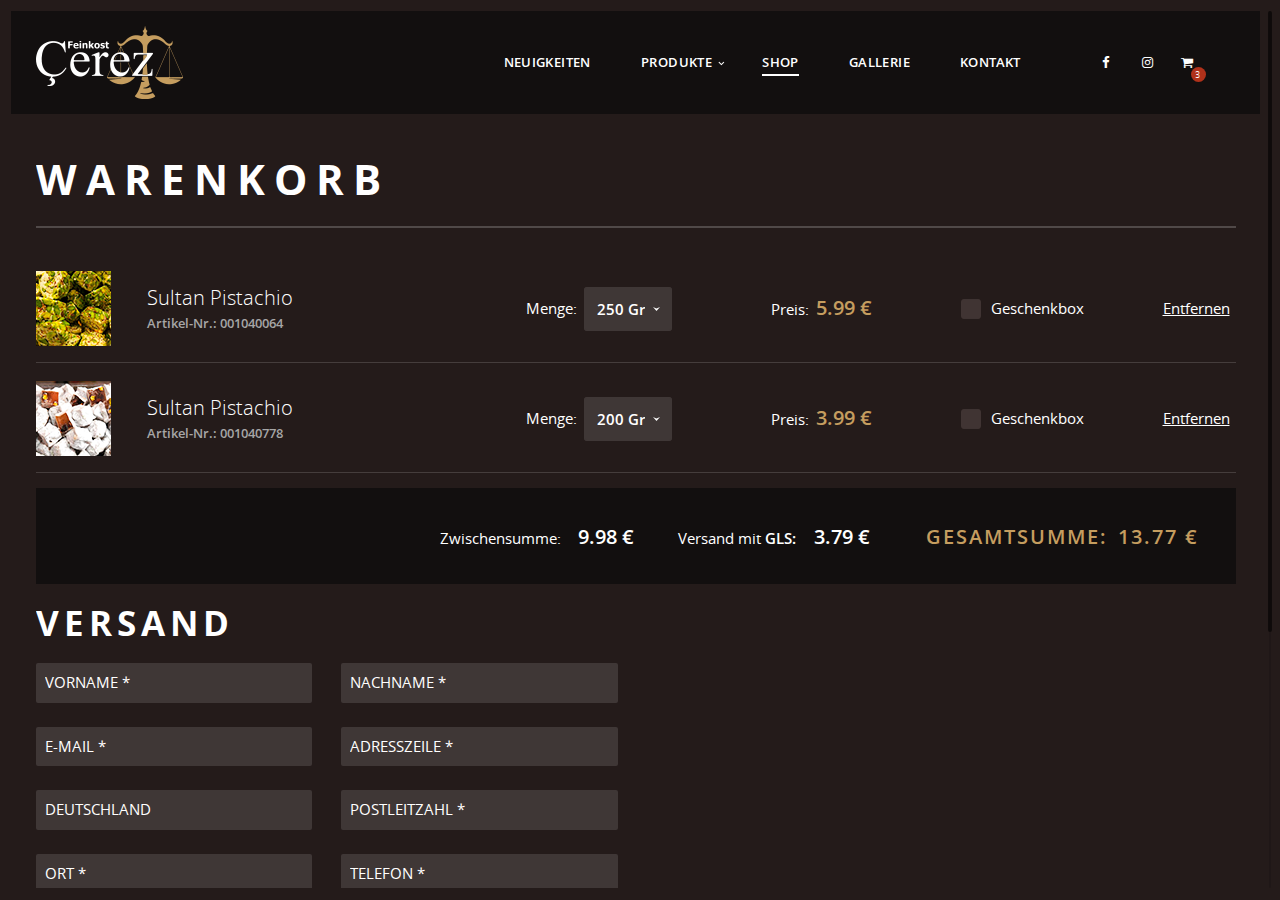
<file: korb.html>
<!DOCTYPE html>
<!--[if lt IE 7 ]><html class="ie ie6" lang="en"> <![endif]-->
<!--[if IE 7 ]><html class="ie ie7" lang="en"> <![endif]-->
<!--[if IE 8 ]><html class="ie ie8" lang="en"> <![endif]-->
<!--[if (gte IE 9)|!(IE)]><!-->
<html class="fsvs">
<head>
	<meta charset="utf-8">
	<title>Cerez korb</title>
	<meta name="format-detection" content="telephone=no">
	<meta name="viewport" content="initial-scale=1"/>
	
	<meta http-equiv="X-UA-Compatible" content="IE=edge">
	<meta name="viewport" content="width=device-width, initial-scale=1, maximum-scale=1">
	
	<link rel="stylesheet" href="libs/scrollbar-plugin/custom-scrollbar/jquery.mCustomScrollbar.css" />
	<link rel="stylesheet" href="css/normalize.css">
	<link rel="stylesheet" href="css/bootstrap/css/bootstrap.min.css">
	<link rel="stylesheet" href="css/style.css">
	<link rel="stylesheet" href="css/media.css">
	<link rel="stylesheet" type="text/css" href="libs/select-2/select2.css">
	<link rel="stylesheet" href="https://maxcdn.bootstrapcdn.com/font-awesome/4.4.0/css/font-awesome.min.css">

		
	

	<body>
		<div id="body-content" class="list korb" data-mcs-theme="dark">
		<div class="list_bg" id="horizontal-content">
		<div class="content">
			<header class="header">							
				<div id="h-logo" class="header__logo"><a href=""><img src="img/header_logo.png" /></a></div>
				<ul class="header__menu">
					<li><a href="">Neuigkeiten</a></li>
					<li class="drop-d"><a href="">produkte</a>
						<ul>
							<li><a href="">produkte</a></li>
							<li><a href="">produkte</a></li>
							<li><a href="">produkte</a></li>
							<li><a href="">produkte</a></li>
						</ul>
					</li>
					<li><a class="active" href="">shop</a></li>
					<li><a href="#" id="go_gallery">gallerie</a></li>
					<li><a id="go_kontakt" href="">kontakt</a></li>
				</ul>
				<ul class="soc-btn">
					<li class="fb"><a href="https://www.facebook.com/cerez.kuruyemis?fref=ts"><i class="fa fa-facebook"></i></a></li>					
					<li class="g-pl"><a href="https://instagram.com/feinkost.cerez/"><i class="fa fa-instagram"></i></a></li>
					<li class="cart"><a href=""><i class="fa fa-shopping-cart"></i> <span class="number">3</span></a></li>
				</ul>
				<ul class="drop-cost">
					<li>37<i class="fa fa-eur"></i></li>
					<li>Zur Kasse</li>
				</ul>
			</header>


		</div>
		</div>
		
		<section class="content-list">
			<div class="up-section">
				<h1>warenkorb</h1>				
			</div>

			<div class="middle-section clearfix">
				<ul class="middle__section-line line-1">
					<li class="clearfix">
						<a class="img-box" href=""><img src="img/korb-gal/img-1.png" /></a>
						<div class="middle__art">
							<a href="">Sultan Pistachio</a>
							<div>Artikel-Nr.: 001040064</div>
						</div>
					</li>
					<li class="select-title">
						Menge:
					</li>
					<li>
						<select id="select-list-2" class="btn_block__list">
							<option>250 Gr</option>
							<option>260 Gr</option>
							<option>270 Gr</option>
							<option>280 Gr</option>
							<option>290 Gr</option>
						</select>
					</li>
					<li class="price-box">
						<span class="price-title">Preis:</span> <span>5.99 €</span>
					</li>
					<li class="checkbox-area">
						<input type="checkbox" id="c1" name="cc" />
						<label class="price-title" for="c1"><span></span>Geschenkbox</label>						
					</li>
					<li>
						<a href="" class="price-title">Entfernen</a>
					</li>
				</ul>

				<ul class="middle__section-line line-2">
					<li class="clearfix">
						<a class="img-box" href=""><img src="img/korb-gal/img-2.png" /></a>
						<div class="middle__art">
							<a href="">Sultan Pistachio</a>
							<div>Artikel-Nr.: 001040778</div>
						</div>
					</li>
					<li class="select-title">
						Menge:
					</li>
					<li>
						<select id="select-list-3" class="btn_block__list">
							<option>200 Gr</option>
							<option>260 Gr</option>
							<option>270 Gr</option>
							<option>280 Gr</option>
							<option>290 Gr</option>
						</select>
					</li>
					<li class="price-box">
						<span class="price-title">Preis:</span> <span>3.99 €</span>
					</li>
					<li class="checkbox-area">
						<input type="checkbox" id="c2" name="cc" />
						<label class="price-title" for="c2"><span></span>Geschenkbox</label>						
					</li>
					<li>
						<a href="" class="price-title">Entfernen</a>
					</li>
				</ul>


				<div class="line-3">
					<ul>
						<li class="title">Zwischensumme:</li>
						<li class="cost">9.98 €</li>
						<li class="title title-up">Versand mit <span>gls:</span></li>
						<li class="cost">3.79 €</li>
						<li class="title-y">Gesamtsumme:</li>
						<li class="title-y">13.77 €</li>
					</ul>
				</div>

				<div class="line-4">
					<h3>Versand</h3>

					<form class="user_form">
						<ul class="first-line">
							<li><input type="text" placeholder="vorname *" /></li> 
							<li><input type="text" placeholder="nachname *" /></li>
						</ul>

						<ul class="first-line">
							<li><input type="text" placeholder="e-mail *" /></li> 
							<li><input type="text" placeholder="adresszeile *" /></li>
						</ul>
						
						<ul class="first-line">
							<li><input type="text" placeholder="Deutschland" /></li> 
							<li><input type="text" placeholder="Postleitzahl *" /></li>
						</ul>

						<ul class="first-line">
							<li><input type="text" placeholder="Ort *" /></li> 
							<li><input type="text" placeholder="Telefon *" /></li>
						</ul>					

						<ul>
							<li> <input type="submit" class="sub_btn" value="Jetzt Kaufen"> </li>
						</ul>

					</form>

				</div>

			</div>

			

		</section>


		<footer class="">
			<div id="sparrow-f" class="sparrow"><img src="img/footer_sparrow.png"></div>
			<div class="copyright">
			<ul class="clearfix">
				<li>© Cerez Feinkost 2015</li>
				<li>Gablenberger Hauptstr. 25A, Stuttgart</li>
				<li>Tel: 0711 16123203</li>				
				<li>Website-Entwicklung <a class="studio_link" href="">boom zoom</a> Team</li>
				
			</ul>
			<ul class="clearfix">
				<li><a href="">Lieferung</a></li>
				<li><a href="">kontakt uns</a></li>
			</ul>
			</div>
		</footer>

		
	</div>

	<!-- Popup for slider -->
	<div class="popup-slider">
		<span id="close"></span>

			<ul class="form-fields">
				<li>
					<img src="img/gallery/img_1.png" />
				</li>			
			</ul>
	</div>

	<div class="popup-wrap"></div> 

	<script src="js/lib/jquery/jquery-1.11.3.min.js"></script>
	<script src="libs/position.js"></script>
	<script src="libs/select-2/select2.min.js"></script>
	<script src="js/common.js"></script>
	<script src="libs/scrollbar-plugin/custom-scrollbar/jquery.mCustomScrollbar.concat.min.js"></script>

	<script type="text/javascript">
  		$('#select-list-2').select2({
  			 minimumResultsForSearch: Infinity
  		});
	</script>

	<script type="text/javascript">
  		$('#select-list-3').select2({
  			 minimumResultsForSearch: Infinity
  		});
	</script>

	</body>
</html>
</file>
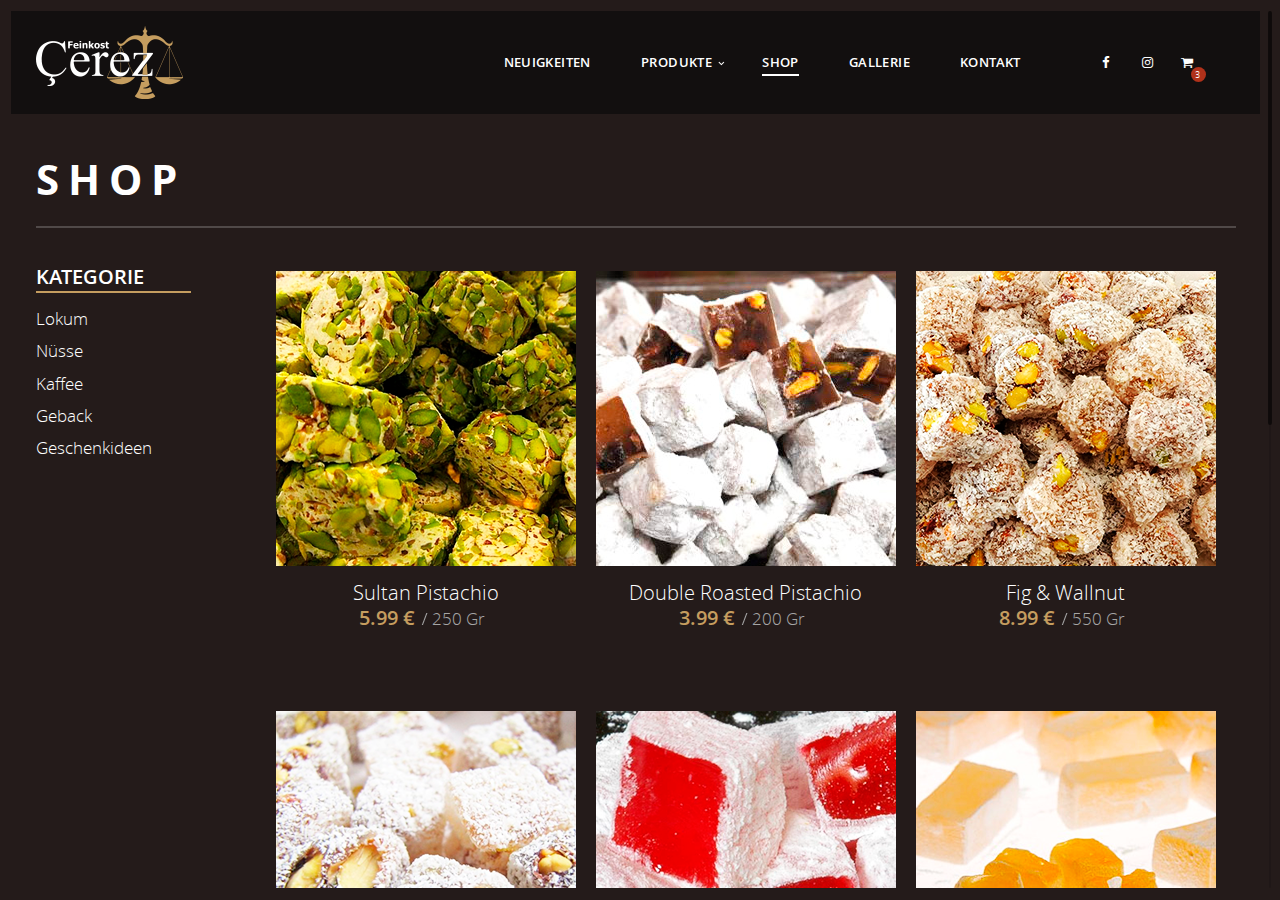
<file: list.html>
<!DOCTYPE html>
<!--[if lt IE 7 ]><html class="ie ie6" lang="en"> <![endif]-->
<!--[if IE 7 ]><html class="ie ie7" lang="en"> <![endif]-->
<!--[if IE 8 ]><html class="ie ie8" lang="en"> <![endif]-->
<!--[if (gte IE 9)|!(IE)]><!-->
<html class="fsvs">
<head>
	<meta charset="utf-8">
	<title>Cerez list</title>
	<meta name="format-detection" content="telephone=no">
	<meta name="viewport" content="initial-scale=1"/>
	
	<meta http-equiv="X-UA-Compatible" content="IE=edge">
	<meta name="viewport" content="width=device-width, initial-scale=1, maximum-scale=1">
	
	<link rel="stylesheet" href="libs/scrollbar-plugin/custom-scrollbar/jquery.mCustomScrollbar.css" />
	<link rel="stylesheet" href="css/normalize.css">
	<link rel="stylesheet" href="css/bootstrap/css/bootstrap.min.css">
	<link rel="stylesheet" href="css/style.css">
	<link rel="stylesheet" href="css/media.css">

	<link rel="stylesheet" href="https://maxcdn.bootstrapcdn.com/font-awesome/4.4.0/css/font-awesome.min.css">

		
	

	<body>
		<div id="body-content" class="list" data-mcs-theme="dark">
		<div class="list_bg" id="horizontal-content">
		<div class="content">
			<header class="header">							
				<div class="header__logo" id="h-logo"><a href=""><img src="img/header_logo.png" /></a></div>
				<ul class="header__menu">
					<li><a href="">Neuigkeiten</a></li>
					<li class="drop-d"><a href="">produkte</a>
						<ul>
							<li><a href="">produkte</a></li>
							<li><a href="">produkte</a></li>
							<li><a href="">produkte</a></li>
							<li><a href="">produkte</a></li>
						</ul>
					</li>
					<li><a class="active" href="">shop</a></li>
					<li><a href="#" id="go_gallery">gallerie</a></li>
					<li><a id="go_kontakt" href="">kontakt</a></li>
				</ul>
				<ul class="soc-btn">
					<li class="fb"><a href="https://www.facebook.com/cerez.kuruyemis?fref=ts"><i class="fa fa-facebook"></i></a></li>					
					<li class="g-pl"><a href="https://instagram.com/feinkost.cerez/"><i class="fa fa-instagram"></i></a></li>						
					<li class="cart"><a href=""><i class="fa fa-shopping-cart"></i> <span class="number">3</span></a></li>
				</ul>
				<ul class="drop-cost">
					<li>37<i class="fa fa-eur"></i></li>
					<li>Zur Kasse</li>
				</ul>
			</header>


		</div>
		</div>
		
		<section class="content-list">
			<div class="up-section">
				<h1>SHOP</h1>				
			</div>

			<div class="middle-section clearfix">
				<div class="left-block">
					<ul>
						<li><h3>Kategorie</h3></li>
						<li><a href="">Lokum</a></li>
						<li><a href="">Nüsse</a></li>
						<li><a href="">Kaffee</a></li>
						<li><a href="">Geback</a></li>
						<li><a href="">Geschenkideen</a></li>
					</ul>
				</div>
				<div class="right-block">
					<div class="gal-container">
					<ul>
						<li><a href=""><img src="img/list-gal/img_1.png"></a>
							<div class="link"><a href="">Sultan Pistachio</a></div>
							<div class="cost"><span>5.99 €</span> <span>250 Gr</span> </div>

						</li>
						<li><a href=""><img src="img/list-gal/img_2.png"></a>
							<div class="link"><a href="">Double Roasted Pistachio</a></div>
							<div class="cost"><span>3.99 €</span> <span>200 Gr</span> </div>
						</li>
						<li><a href=""><img src="img/list-gal/img_3.png"></a>
							<div class="link"><a href="">Fig & Wallnut</a></div>
							<div class="cost"><span>8.99 €</span> <span>550 Gr</span> </div>
						</li>
					</ul>

					<ul>
						<li><a href=""><img src="img/list-gal/img_4.png"></a>
							<div class="link"><a href="">Saffron</a></div>
							<div class="cost"><span>8.99 €</span> <span>550 Gr</span> </div>
						</li>
						<li><a href=""><img src="img/list-gal/img_5.png"></a>
							<div class="link"><a href="">Fig & Wallnut</a></div>
							<div class="cost"><span>8.99 €</span> <span>550 Gr</span> </div>
						</li>
						<li><a href=""><img src="img/list-gal/img_6.png"></a>
							<div class="link"><a href="">Fig & Wallnut</a></div>
							<div class="cost"><span>8.99 €</span> <span>550 Gr</span> </div>
						</li>
					</ul>

					<ul>
						<li><a href=""><img src="img/list-gal/img_7.png"></a>
							<div class="link"><a href="">Fig & Wallnut</a></div>
							<div class="cost"><span>8.99 €</span> <span>550 Gr</span> </div>
						</li>
						<li><a href=""><img src="img/list-gal/img_8.png"></a>
							<div class="link"><a href="">Fig & Wallnut</a></div>
							<div class="cost"><span>8.99 €</span> <span>550 Gr</span> </div>
						</li>
						<li><a href=""><img src="img/list-gal/img_9.png"></a>
							<div class="link"><a href="">Fig & Wallnut</a></div>
							<div class="cost"><span>8.99 €</span> <span>550 Gr</span> </div>
						</li>
					</ul>
					</div>
					<nav class="pag-block">
					  <ul class="pagination">
					    <!-- <li>
					      <a href="#" aria-label="Previous">
					        <span aria-hidden="true">&laquo;</span>
					      </a>
					    </li> -->
					    <li><a class="active" href="#">1</a></li>
					    <li><a href="#">2</a></li>
					    <li><a href="#">3</a></li>			   
					    <li class="next-pag">
					      <a href="#" aria-label="Next">
					        <span aria-hidden="true"><img src="img/next-pag.png"></span>
					      </a>
					    </li>
					  </ul>
					</nav>

				</div>
			</div>

			

		</section>


		<footer class="">
			<div id="sparrow-f" class="sparrow"><img src="img/footer_sparrow.png"></div>
			<div class="copyright">
			<ul class="clearfix">
				<li>© Cerez Feinkost 2015</li>
				<li>Gablenberger Hauptstr. 25A, Stuttgart</li>
				<li>Tel: 0711 16123203</li>				
				<li>Website-Entwicklung <a class="studio_link" href="">boom zoom</a> Team</li>
				
			</ul>
			<ul class="clearfix">
				<li><a href="">Lieferung</a></li>
				<li><a href="">kontakt uns</a></li>
			</ul>
			</div>
		</footer>

		
	</div>

	<!-- Popup for slider -->
	<div class="popup-slider">
		<span id="close"></span>

			<ul class="form-fields">
				<li>
					<img src="img/gallery/img_1.png" />
				</li>			
			</ul>
	</div>

	<div class="popup-wrap"></div> 

	<script src="js/lib/jquery/jquery-1.11.3.min.js"></script>
	<script src="libs/position.js"></script>
	<script src="js/common.js"></script>
	<script src="libs/scrollbar-plugin/custom-scrollbar/jquery.mCustomScrollbar.concat.min.js"></script>

	</body>
</html>
</file>
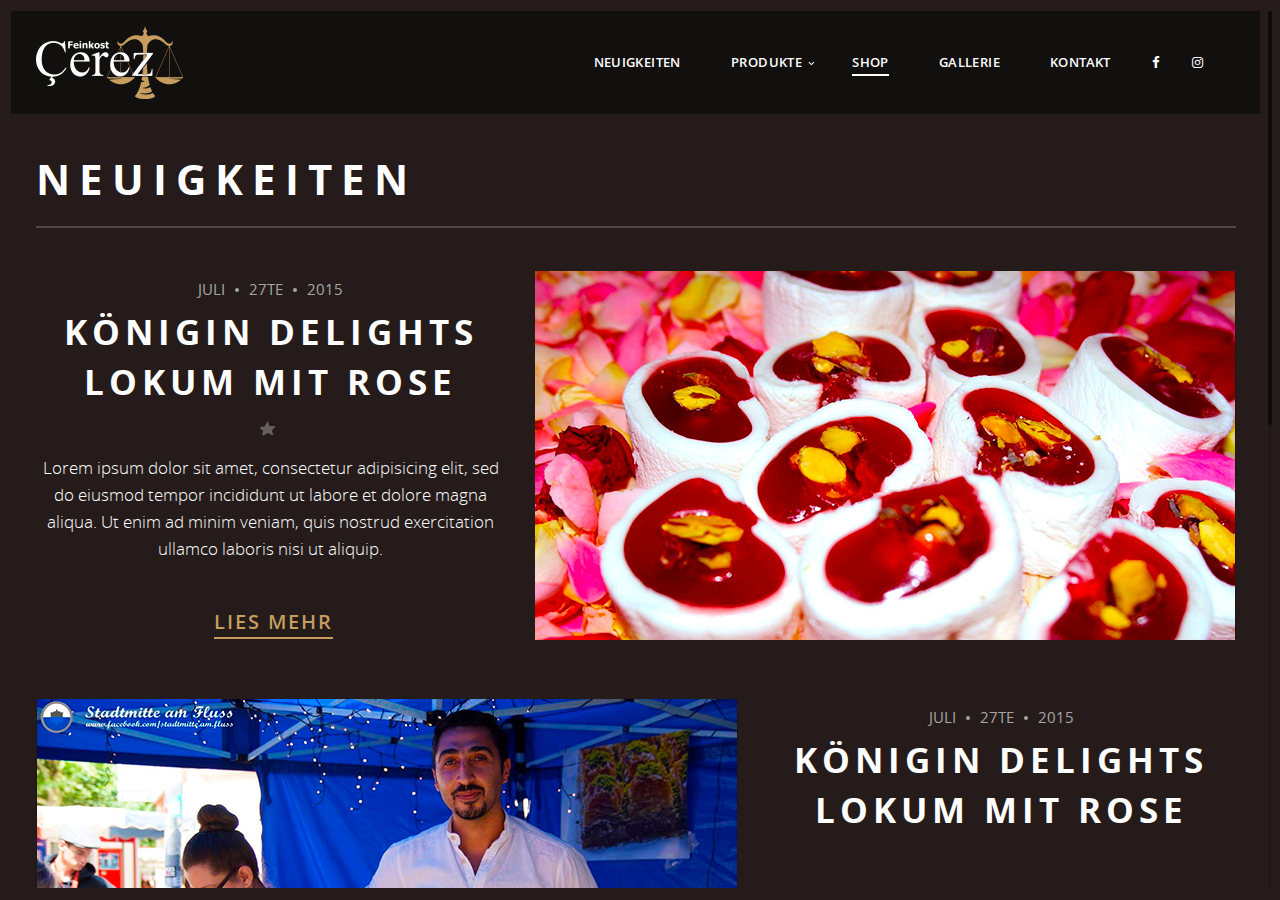
<file: news.html>
<!DOCTYPE html>
<!--[if lt IE 7 ]><html class="ie ie6" lang="en"> <![endif]-->
<!--[if IE 7 ]><html class="ie ie7" lang="en"> <![endif]-->
<!--[if IE 8 ]><html class="ie ie8" lang="en"> <![endif]-->
<!--[if (gte IE 9)|!(IE)]><!-->
<html class="fsvs">
<head>
	<meta charset="utf-8">
	<title>Cerez news</title>
	<meta name="format-detection" content="telephone=no">
	<meta name="viewport" content="initial-scale=1"/>
	
	<meta http-equiv="X-UA-Compatible" content="IE=edge">
	<meta name="viewport" content="width=device-width, initial-scale=1, maximum-scale=1">
	
	<link rel="stylesheet" href="libs/scrollbar-plugin/custom-scrollbar/jquery.mCustomScrollbar.css" />
	<link rel="stylesheet" href="css/normalize.css">
	<link rel="stylesheet" href="css/bootstrap/css/bootstrap.min.css">
	<link rel="stylesheet" href="css/style.css">
	<link rel="stylesheet" href="css/media.css">

	<link rel="stylesheet" href="https://maxcdn.bootstrapcdn.com/font-awesome/4.4.0/css/font-awesome.min.css">

		
	

	<body>
		<div id="body-content" class="list news" data-mcs-theme="dark">
		<div class="list_bg" id="horizontal-content">
		<div class="content">
			<header class="header">							
				<div id="h-logo" class="header__logo"><a href=""><img src="img/header_logo.png" /></a></div>
				<ul class="header__menu">
					<li><a href="">Neuigkeiten</a></li>
					<li class="drop-d"><a href="">produkte</a>
						<ul>
							<li><a href="">produkte</a></li>
							<li><a href="">produkte</a></li>
							<li><a href="">produkte</a></li>
							<li><a href="">produkte</a></li>
						</ul>
					</li>
					<li><a class="active" href="">shop</a></li>
					<li><a href="#" id="go_gallery">gallerie</a></li>
					<li><a href="" id="go_kontakt">kontakt</a></li>
				</ul>
				<ul class="soc-btn">
					<li class="fb"><a href="https://www.facebook.com/cerez.kuruyemis?fref=ts"><i class="fa fa-facebook"></i></a></li>					
					<li class="g-pl"><a href="https://instagram.com/feinkost.cerez/"><i class="fa fa-instagram"></i></a></li>	
				</ul>
			</header>


		</div>
		</div>
		
		<section class="content-list">
			<div class="up-section">
				<h1>Neuigkeiten</h1>				
			</div>

			<div class="middle-section clearfix">

				<div class="block-1 clearfix">
					<div class="text-section">
						<ul class="date">  
							<li>Juli</li>
							<li>27te</li>
							<li>2015</li>
						</ul>
						<h3><a href="">Königin Delights</a></h3>
						<h3><a href="">Lokum mit Rose</a></h3>
						<p>
							Lorem ipsum dolor sit amet, consectetur adipisicing elit, sed do eiusmod tempor incididunt ut labore et dolore magna aliqua. Ut enim ad minim veniam, quis nostrud exercitation ullamco laboris nisi ut aliquip.
						</p>

						<a class="big_link" href="">Lies mehr</a>
					</div>

					<div class="img-section">
						<a href=""><img src="img/news-gal/img_1.png"></a>
					</div>
				</div>

				<div class="block-2 clearfix">
					<div class="img-section">
						<a href=""><img src="img/news-gal/img_2.png"></a>
					</div>

					<div class="text-section">
						<ul class="date">  
							<li>Juli</li>
							<li>27te</li>
							<li>2015</li>
						</ul>
						<h3><a href="">Königin Delights</a></h3>
						<h3><a href="">Lokum mit Rose</a></h3>
						<p>
							Lorem ipsum dolor sit amet, consectetur adipisicing elit, sed do eiusmod tempor incididunt ut labore et dolore magna aliqua. Ut enim ad minim veniam, quis nostrud exercitation ullamco laboris nisi ut aliquip.
						</p>

						<a class="big_link" href="">Lies mehr</a>
					</div>

				</div>

				<div class="block-1 clearfix">

					<div class="text-section">
						<ul class="date">  
							<li>Juli</li>
							<li>27te</li>
							<li>2015</li>
						</ul>
						<h3><a href="">Königin Delights</a></h3>
						<h3><a href="">Lokum mit Rose</a></h3>
						<p>
							Lorem ipsum dolor sit amet, consectetur adipisicing elit, sed do eiusmod tempor incididunt ut labore et dolore magna aliqua. Ut enim ad minim veniam, quis nostrud exercitation ullamco laboris nisi ut aliquip.
						</p>

						<a class="big_link" href="">Lies mehr</a>
					</div>

					<div class="img-section">
						<a href=""><img src="img/news-gal/img_3.png"></a>
					</div>

					


				</div>


				<nav class="pag-block">
				  <ul class="pagination">
				    <!-- <li>
				      <a href="#" aria-label="Previous">
				        <span aria-hidden="true">&laquo;</span>
				      </a>
				    </li> -->
				    <li><a class="active" href="#">1</a></li>
				    <li><a href="#">2</a></li>
				    <li><a href="#">3</a></li>			   
				    <li class="next-pag">
				      <a href="#" aria-label="Next">
				        <span aria-hidden="true"><img src="img/next-pag.png"></span>
				      </a>
				    </li>
				  </ul>
				</nav>

			</div>
			

			

		</section>


		<footer class="">
			<div id="sparrow-f" class="sparrow"><img src="img/footer_sparrow.png"></div>
			<div class="copyright">
			<ul class="clearfix">
				<li>© Cerez Feinkost 2015</li>
				<li>Gablenberger Hauptstr. 25A, Stuttgart</li>
				<li>Tel: 0711 16123203</li>				
				<li>Website-Entwicklung <a class="studio_link" href="">boom zoom</a> Team</li>
				
			</ul>
			<ul class="clearfix">
				<li><a href="">Lieferung</a></li>
				<li><a href="">kontakt uns</a></li>
			</ul>
			</div>
		</footer>

		
	</div>

	<script src="js/lib/jquery/jquery-1.11.3.min.js"></script>
	<script src="libs/position.js"></script>
	<script src="js/common.js"></script>
	<script src="libs/scrollbar-plugin/custom-scrollbar/jquery.mCustomScrollbar.concat.min.js"></script>

	</body>
</html>
</file>
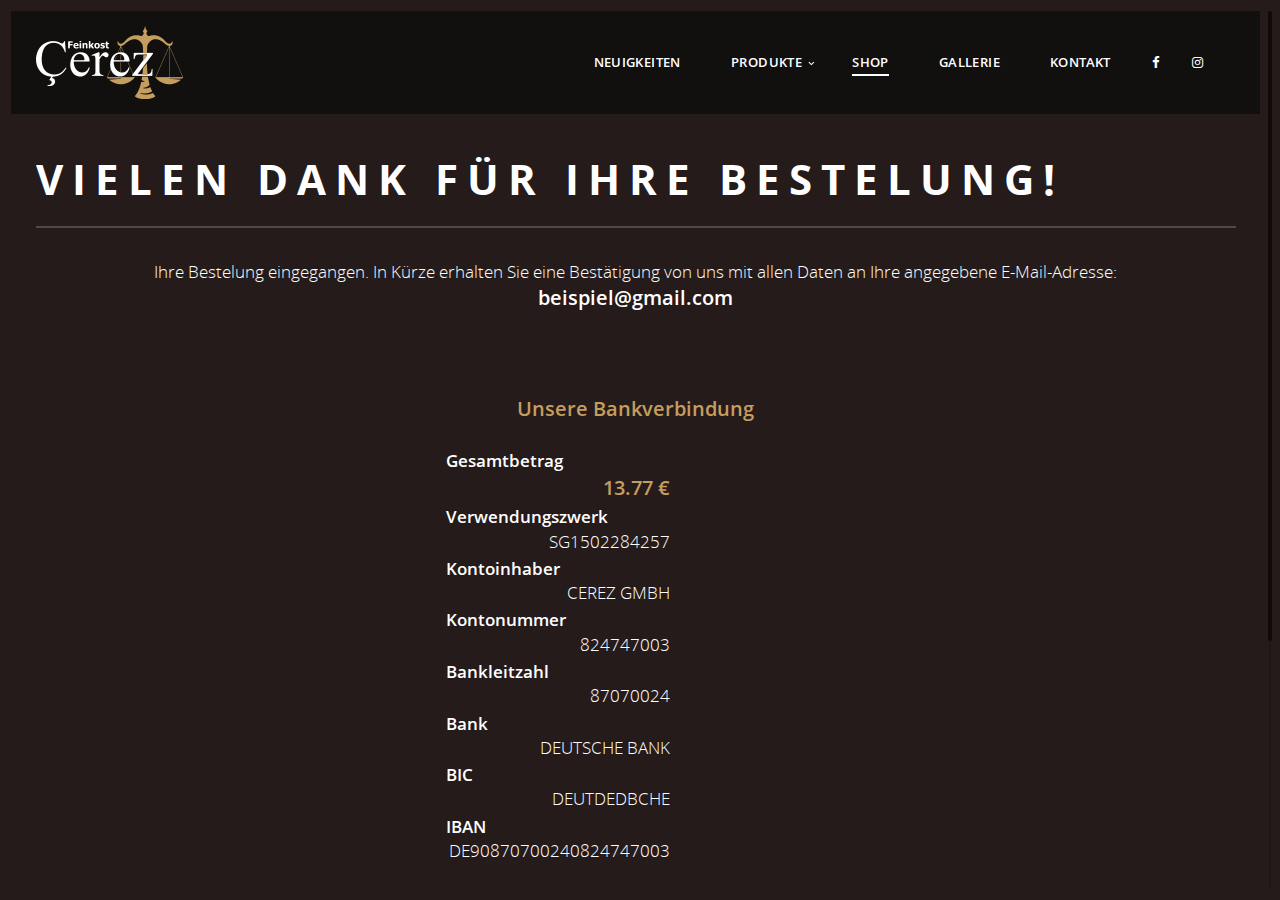
<file: order.html>
<!DOCTYPE html>
<!--[if lt IE 7 ]><html class="ie ie6" lang="en"> <![endif]-->
<!--[if IE 7 ]><html class="ie ie7" lang="en"> <![endif]-->
<!--[if IE 8 ]><html class="ie ie8" lang="en"> <![endif]-->
<!--[if (gte IE 9)|!(IE)]><!-->
<html class="fsvs">
<head>
	<meta charset="utf-8">
	<title>Cerez order</title>
	<meta name="format-detection" content="telephone=no">
	<meta name="viewport" content="initial-scale=1"/>
	
	<meta http-equiv="X-UA-Compatible" content="IE=edge">
	<meta name="viewport" content="width=device-width, initial-scale=1, maximum-scale=1">
	
	<link rel="stylesheet" href="libs/scrollbar-plugin/custom-scrollbar/jquery.mCustomScrollbar.css" />
	<link rel="stylesheet" href="css/normalize.css">
	<link rel="stylesheet" href="css/bootstrap/css/bootstrap.min.css">
	<link rel="stylesheet" href="css/style.css">
	<link rel="stylesheet" href="css/media.css">
	<link rel="stylesheet" type="text/css" href="libs/select-2/select2.css">
	<link rel="stylesheet" href="https://maxcdn.bootstrapcdn.com/font-awesome/4.4.0/css/font-awesome.min.css">

		
	

	<body>
		<div id="body-content" class="list order" data-mcs-theme="dark">
		<div class="list_bg" id="horizontal-content">
		<div class="content">
			<header class="header">							
				<div  id="h-logo" class="header__logo"><a href=""><img src="img/header_logo.png" /></a></div>
				<ul class="header__menu">
					<li><a href="">Neuigkeiten</a></li>
					<li class="drop-d"><a href="">produkte</a>
						<ul>
							<li><a href="">produkte</a></li>
							<li><a href="">produkte</a></li>
							<li><a href="">produkte</a></li>
							<li><a href="">produkte</a></li>
						</ul>
					</li>
					<li><a class="active" href="">shop</a></li>
					<li><a href="#" id="go_gallery">gallerie</a></li>
					<li><a href="" id="go_kontakt">kontakt</a></li>
				</ul>
				<ul class="soc-btn">
					<li class="fb"><a href="https://www.facebook.com/cerez.kuruyemis?fref=ts"><i class="fa fa-facebook"></i></a></li>					
					<li class="g-pl"><a href="https://instagram.com/feinkost.cerez/"><i class="fa fa-instagram"></i></a></li>
				</ul>
				<ul class="drop-cost">
					<li>37<i class="fa fa-eur"></i></li>
					<li>Zur Kasse</li>
				</ul>
			</header>


		</div>
		</div>
		
		<section class="content-list">
			<div class="up-section">
				<h1>Vielen dank für ihre bestelung!</h1>				
			</div>

			<div class="middle-section clearfix">
				<div class="title-up">
					Ihre Bestelung eingegangen. In Kürze erhalten Sie eine Bestätigung von uns mit allen Daten an Ihre angegebene E-Mail-Adresse:
					<h4>beispiel@gmail.com</h4>
				</div>

				<div class="text-table">
					<h3>Unsere Bankverbindung</h3>
					<ul>
						<li>Gesamtbetrag</li>
						<li class="cost">13.77 €</li>
					</ul>
					<ul>
						<li>Verwendungszwerk</li>
						<li>SG1502284257</li>
					</ul>
					<ul>
						<li>Kontoinhaber</li>
						<li>Cerez GmbH</li>
					</ul>	
					<ul>
						<li>Kontonummer</li>
						<li>824747003</li>
					</ul>
					<ul>
						<li>Bankleitzahl</li>
						<li>87070024</li>
					</ul>
										<ul>
						<li>Bank</li>
						<li>Deutsche Bank</li>
					</ul>
										<ul>
						<li>BIC</li>
						<li>DEUTDEDBCHE</li>
					</ul>
										<ul>
						<li>IBAN</li>
						<li>DE90870700240824747003</li>
					</ul>					
				</div>
				<div class="btn-block">
					<input class="sub_btn" type="submit" value="Weiter shoppen">
				</div>

			</div>

			

		</section>


		<footer>
			<div id="sparrow-f" class="sparrow"><img src="img/footer_sparrow.png"></div>
			<div class="copyright">
			<ul class="clearfix">
				<li>© Cerez Feinkost 2015</li>
				<li>Gablenberger Hauptstr. 25A, Stuttgart</li>
				<li>Tel: 0711 16123203</li>				
				<li>Website-Entwicklung <a class="studio_link" href="">boom zoom</a> Team</li>
				
			</ul>
			<ul class="clearfix">
				<li><a href="">Lieferung</a></li>
				<li><a href="">kontakt uns</a></li>
			</ul>
			</div>
		</footer>

		
	</div>

	<!-- Popup for slider -->
	<div class="popup-slider">
		<span id="close"></span>

			<ul class="form-fields">
				<li>
					<img src="img/gallery/img_1.png" />
				</li>			
			</ul>
	</div>

	<div class="popup-wrap"></div> 

	<script src="js/lib/jquery/jquery-1.11.3.min.js"></script>
	<script src="libs/position.js"></script>
	<script src="libs/select-2/select2.min.js"></script>
	<script src="js/common.js"></script>
	<script src="libs/scrollbar-plugin/custom-scrollbar/jquery.mCustomScrollbar.concat.min.js"></script>

	<script type="text/javascript">
  		$('#select-list-2').select2({
  			 minimumResultsForSearch: Infinity
  		});
	</script>

	<script type="text/javascript">
  		$('#select-list-3').select2({
  			 minimumResultsForSearch: Infinity
  		});
	</script>

	</body>
</html>
</file>
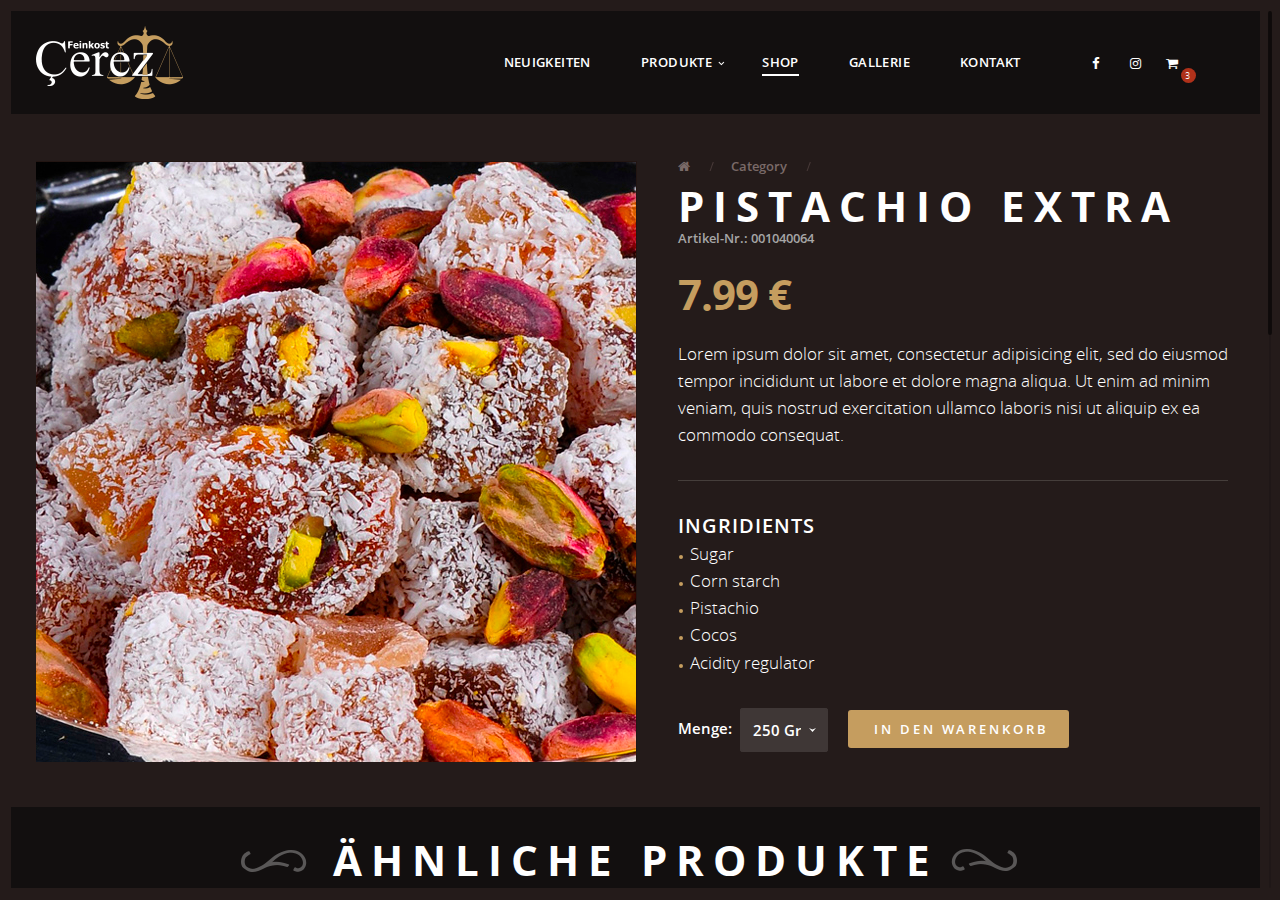
<file: product.html>
<!DOCTYPE html>
<!--[if lt IE 7 ]><html class="ie ie6" lang="en"> <![endif]-->
<!--[if IE 7 ]><html class="ie ie7" lang="en"> <![endif]-->
<!--[if IE 8 ]><html class="ie ie8" lang="en"> <![endif]-->
<!--[if (gte IE 9)|!(IE)]><!-->
<html class="fsvs">
<head>
	<meta charset="utf-8">
	<title>Cerez product</title>
	<meta name="format-detection" content="telephone=no">
	<meta name="viewport" content="initial-scale=1"/>
	
	<meta http-equiv="X-UA-Compatible" content="IE=edge">
	<meta name="viewport" content="width=device-width, initial-scale=1, maximum-scale=1">
	

	<link rel="stylesheet" type="text/css" href="libs/N-Styles/css/demo.css" />
	<link rel="stylesheet" type="text/css" href="libs/N-Styles/css/ns-default.css" />
	<link rel="stylesheet" type="text/css" href="libs/N-Styles/css/ns-style-bar.css" />

	<link rel="stylesheet" href="libs/scrollbar-plugin/custom-scrollbar/jquery.mCustomScrollbar.css" />
	<link rel="stylesheet" href="css/normalize.css">
	<link rel="stylesheet" href="css/bootstrap/css/bootstrap.min.css">
	<link rel="stylesheet" type="text/css" href="libs/select-2/select2.css">
	<link rel="stylesheet" type="text/css" href="libs/owl-carousel/owl.carousel.css">
	<link rel="stylesheet" href="css/style.css">
	<link rel="stylesheet" href="css/media.css">

	<link rel="stylesheet" href="https://maxcdn.bootstrapcdn.com/font-awesome/4.4.0/css/font-awesome.min.css">

		
	

	<body>
		<div id="body-content" class="prod" data-mcs-theme="dark">
		<div class="list_bg" id="horizontal-content">
		<div class="content">
			<header class="header">							
				<div id="h-logo" class="header__logo"><a href=""><img src="img/header_logo.png" /></a></div>
				<ul class="header__menu">
					<li><a href="">Neuigkeiten</a></li>
					<li class="drop-d"><a href="">produkte</a>
						<ul>
							<li><a href="">produkte</a></li>
							<li><a href="">produkte</a></li>
							<li><a href="">produkte</a></li>
							<li><a href="">produkte</a></li>
						</ul>
					</li>
					<li><a class="active" href="">shop</a></li>
					<li><a href="#" id="go_gallery">gallerie</a></li>
					<li><a id="go_kontakt" href="">kontakt</a></li>
				</ul>
				<ul class="soc-btn">
					<li class="fb"><a href="https://www.facebook.com/cerez.kuruyemis?fref=ts"><i class="fa fa-facebook"></i></a></li>					
					<li class="g-pl"><a href="https://instagram.com/feinkost.cerez/"><i class="fa fa-instagram"></i></a></li>						
					<li class="cart"><a href=""><i class="fa fa-shopping-cart"></i> <span class="number">3</span></a></li>
				</ul>
				<ul class="drop-cost">
					<li>37<i class="fa fa-eur"></i></li>
					<li>Zur Kasse</li>
				</ul>
			</header>


		</div>
		</div>
		<div class="header-content">
			<div class="container_top clearfix">
				<div class="left-block">
					<a href=""><img src="img/prod_img_1.png" /></a>
				</div>

				<div class="right-block">
					<ul class="breadcrumbs">
						<li><a href=""><i class="fa fa-home"></i></a></li>
						<li><a href="">Category</a></li>
					</ul>

					<h1>Pistachio extra</h1>
					<p class="art-n">Artikel-Nr.: 001040064</p>
					<h1 class="cost">7.99 €</h1>

					<p class="text">
						Lorem ipsum dolor sit amet, consectetur adipisicing elit, sed do eiusmod tempor incididunt ut labore et dolore magna aliqua. Ut enim ad minim veniam, quis nostrud exercitation ullamco laboris nisi ut aliquip ex ea commodo consequat. 
					</p>

					<h3>Ingridients</h3>	

					<ul class="text-list">
						<li>Sugar</li>
						<li>Corn starch</li>
						<li>Pistachio</li>
						<li>Cocos</li>
						<li>Acidity regulator</li>
					</ul>

					<ul class="btn-block">
						<li>Menge:</li>
						<li> 
							<select id="select-list" class="btn_block__list">
								<option>250 Gr</option>
								<option>260 Gr</option>
								<option>270 Gr</option>
								<option>280 Gr</option>
								<option>290 Gr</option>
							</select>
						</li>
						<li><a id="notification-trigger" class="send-btn" href="">In den Warenkorb</a></li>
					</ul>

				</div>
			</div>
		</div>

		<div class="carusel-container clearfix">
			<h1>Ähnliche Produkte</h1>

			<div class="content-1200">
				
			<div class="customNavigation">
	  			<a class="btn prev"></a>
	  			<a class="btn next"></a>
	  		</div>

				<div class="carousel-box">
					
					<div id="owl-carousel" class="owl-carousel">
						<div>
							<a href=""><img src="img/prod-gal/img_1.png"></a>
							<div class="link"><a href="">Sultan Pistachio</a></div>
							<div class="cost"><span>5.99 €</span> <span>250 Gr</span></div>
						</div>
						<div>
							<a href=""><img src="img/prod-gal/img_2.png"></a>
							<div class="link"><a href="">Sultan Pistachio</a></div>
							<div class="cost"><span>5.99 €</span> <span>250 Gr</span></div>
						</div>
						<div>
							<a href=""><img src="img/prod-gal/img_3.png"></a>
							<div class="link"><a href="">Sultan Pistachio</a></div>
							<div class="cost"><span>5.99 €</span> <span>250 Gr</span></div>
						</div>	
						<div>
							<a href=""><img src="img/prod-gal/img_1.png"></a>
							<div class="link"><a href="">Sultan Pistachio</a></div>
							<div class="cost"><span>5.99 €</span> <span>250 Gr</span></div>
						</div>
						<div>
							<a href=""><img src="img/prod-gal/img_2.png"></a>
							<div class="link"><a href="">Sultan Pistachio</a></div>
							<div class="cost"><span>5.99 €</span> <span>250 Gr</span></div>
						</div>
						<div>
							<a href=""><img src="img/prod-gal/img_3.png"></a>
							<div class="link"><a href="">Sultan Pistachio</a></div>
							<div class="cost"><span>5.99 €</span> <span>250 Gr</span></div>
						</div>				
					</div>
				</div>
			</div>

		</div>

		<div class="header-content form-content">
				<div class="left-col">
					<h1>Finden uns</h1>
					<h3>kontakt</h3>
					<p>
						Lorem ipsum dolor sit amet, consectetur adipisicing elit, sed do eiusmod tempor incididunt ut labore et dolore magna aliqua. Ut enim ad minim veniam, quis nostrud exercitation ullamco laboris nisi ut aliquip ex ea commodo consequat. Duis aute irure dolor in reprehenderit in voluptate velit  cillum dolore eu fugiat nulla pariatur. Excepteur sint occaecat cupidatat non proident, sunt in culpa qui officia deserunt .
					</p>					
				</div>
				<div class="right-col">
					<form class="user_form">
						<ul class="first-line">
							<li><input type="text" placeholder="vorname" /></li> 
							<li><input type="text" placeholder="nachname" /></li>
						</ul>

						<ul>
							<li><input type="text" placeholder="email"> </li>
						</ul>

						<ul>
							<li> <textarea placeholder="Nachricht"></textarea> </li>
						</ul>

						<ul>
							<li> <input id="notification-trigger-2" type="submit" class="sub_btn" value="Nachricht senden"> </li>
						</ul>

					</form>
				</div>
			</div>

		<footer class="">
			<iframe src="https://www.google.com/maps/embed?pb=!1m18!1m12!1m3!1d2629.1388181447574!2d9.20766!3d48.77924!2m3!1f0!2f0!3f0!3m2!1i1024!2i768!4f13.1!3m3!1m2!1s0x4799c4c1f45a294f%3A0xf7cff4ff0a1533da!2zR2FibGVuYmVyZ2VyIEhhdXB0c3RyYcOfZSAyNUEsIDcwMTg2IFN0dXR0Z2FydCwg0JPQtdGA0LzQsNC90LjRjw!5e0!3m2!1sru!2sua!4v1441193519327" width="100%" height="495" frameborder="0" style="border:0" allowfullscreen></iframe>
			<div id="sparrow-f" class="sparrow"><img src="img/footer_sparrow.png"></div>
		</footer>

		<div class="copyright">
			<ul class="clearfix">
				<li>© Cerez Feinkost 2015</li>
				<li>Gablenberger Hauptstr. 25A, Stuttgart</li>
				<li>Tel: 0711 16123203</li>				
				<li>Website-Entwicklung <a class="studio_link" href="">boom zoom</a> Team</li>				
			</ul>
			
			<ul class="clearfix">
				<li><a href="">Lieferung</a></li>
				<li><a href="">kontakt uns</a></li>
			</ul>
		</div>
	</div>

	<!-- Popup for slider -->
	<div class="popup-slider">
		<span id="close"></span>

			<ul class="form-fields">
				<li>
					<img src="img/gallery/img_1.png" />
				</li>			
			</ul>
	</div>

	<div class="popup-wrap"></div> 

	<script src="js/lib/jquery/jquery-1.11.3.min.js"></script>
	<script src="libs/select-2/select2.min.js"></script>
	<script src="libs/position.js"></script>
	<script src="js/common.js"></script>
	<script src="libs/scrollbar-plugin/custom-scrollbar/jquery.mCustomScrollbar.concat.min.js"></script>
	<script src="libs/owl-carousel/owl.carousel.js"></script>

	<script src="libs/N-Styles/js/modernizr.custom.js"></script>
	<script src="libs/N-Styles/js/classie.js"></script>
	<script src="libs/N-Styles/js/notificationFx.js"></script>

	<script type="text/javascript">
  		$('#select-list').select2({
  			 minimumResultsForSearch: Infinity
  		});
	</script>

		<script type="text/javascript">
	/* Custom Notification */

	var bttn = document.getElementById( 'notification-trigger' );


		$("#notification-trigger").on("click", function(event){	
			event.preventDefault();						
		});

		// make sure..
		bttn.disabled = false;

		bttn.addEventListener( 'click', function() {
			// simulate loading (for demo purposes only)
			classie.add( bttn, 'active' );
			setTimeout( function() {

				classie.remove( bttn, 'active' );
				
				// create the notification
				var notification = new NotificationFx({
					message : '<p>You have some interesting news in your inbox. Go <a href="#">check it out</a> now.</p>',
					layout : 'bar',
					effect : 'slidetop',
					type : 'notice', // notice, warning or error
					onClose : function() {
						bttn.disabled = false;
					}
				});

				// show the notification
				notification.show();

			}, 1200 );
			
			// disable the button (for demo purposes only)
			this.disabled = true;
		});
			
	</script>

	</body>
</html>
</file>
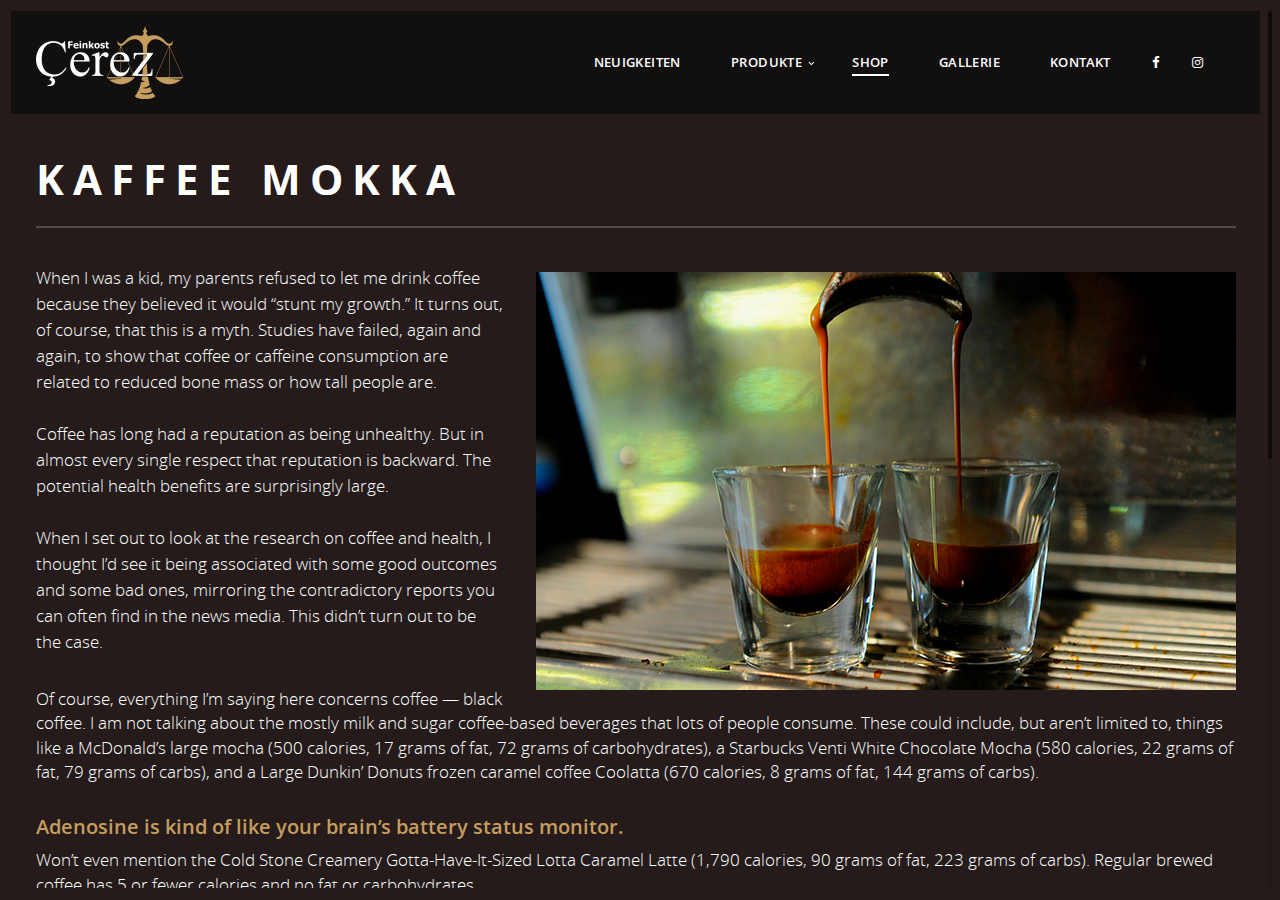
<file: text.html>
<!DOCTYPE html>
<!--[if lt IE 7 ]><html class="ie ie6" lang="en"> <![endif]-->
<!--[if IE 7 ]><html class="ie ie7" lang="en"> <![endif]-->
<!--[if IE 8 ]><html class="ie ie8" lang="en"> <![endif]-->
<!--[if (gte IE 9)|!(IE)]><!-->
<html class="fsvs">
<head>
	<meta charset="utf-8">
	<title>Cerez text</title>
	<meta name="format-detection" content="telephone=no">
	<meta name="viewport" content="initial-scale=1"/>
	
	<meta http-equiv="X-UA-Compatible" content="IE=edge">
	<meta name="viewport" content="width=device-width, initial-scale=1, maximum-scale=1">
	
	<link rel="stylesheet" href="libs/scrollbar-plugin/custom-scrollbar/jquery.mCustomScrollbar.css" />
	<link rel="stylesheet" href="css/normalize.css">
	<link rel="stylesheet" href="css/bootstrap/css/bootstrap.min.css">
	<link rel="stylesheet" href="css/style.css">
	<link rel="stylesheet" href="css/media.css">

	<link rel="stylesheet" href="https://maxcdn.bootstrapcdn.com/font-awesome/4.4.0/css/font-awesome.min.css">

		
	

	<body>
		<div id="body-content" class="list text" data-mcs-theme="dark">
		<div class="list_bg" id="horizontal-content">
		<div class="content">
			<header class="header">							
				<div id="h-logo" class="header__logo"><a href=""><img src="img/header_logo.png" /></a></div>
				<ul class="header__menu">
					<li><a href="">Neuigkeiten</a></li>
					<li class="drop-d"><a href="">produkte</a>
						<ul>
							<li><a href="">produkte</a></li>
							<li><a href="">produkte</a></li>
							<li><a href="">produkte</a></li>
							<li><a href="">produkte</a></li>
						</ul>
					</li>
					<li><a class="active" href="">shop</a></li>
					<li><a href="#" id="go_gallery">gallerie</a></li>
					<li><a href="" id="go_kontakt">kontakt</a></li>
				</ul>
				<ul class="soc-btn">				
					<li class="fb"><a href="https://www.facebook.com/cerez.kuruyemis?fref=ts"><i class="fa fa-facebook"></i></a></li>					
					<li class="g-pl"><a href="https://instagram.com/feinkost.cerez/"><i class="fa fa-instagram"></i></a></li>
				</ul>
				</ul>
				<ul class="drop-cost">
					<li>37<i class="fa fa-eur"></i></li>
					<li>Zur Kasse</li>
				</ul>
			</header>


		</div>
		</div>
		
		<section class="content-list">
			<div class="up-section">
				<h1>kaffee Mokka</h1>				
			</div>

			<div class="middle-section clearfix">
				<div class="left-block">
					<p>
						When I was a kid, my parents refused to let me drink coffee because they believed it would “stunt my growth.” It turns out, of course, that this is a myth. Studies have failed, again and again, to show that coffee or caffeine consumption are related to reduced bone mass or how tall people are.<br><br>							
					

						Coffee has long had a reputation as being unhealthy. But in almost every single respect that reputation is backward. The potential health benefits are surprisingly large.<br><br>
					

					
						When I set out to look at the research on coffee and health, I thought I’d see it being associated with some good outcomes and some bad ones, mirroring the contradictory reports you can often find in the news media. This didn’t turn out to be the case.
					</p>					
				</div>
				<div class="right-block">
					<a href=""><img src="img/text-gal/img_1.png" /></a>
				</div>

				<p>
						Of course, everything I’m saying here concerns coffee — black coffee. I am not talking about the mostly milk and sugar coffee-based beverages that lots of people consume. These could include, but aren’t limited to, things like a McDonald’s large mocha (500 calories, 17 grams of fat, 72 grams of carbohydrates), a Starbucks Venti White Chocolate Mocha (580 calories, 22 grams of fat, 79 grams of carbs), and a Large Dunkin’ Donuts frozen caramel coffee Coolatta (670 calories, 8 grams of fat, 144 grams of carbs).
				</p>
				

				<h3>Adenosine is kind of like your brain’s battery status monitor.</h3>	

			<p>
				Won’t even mention the Cold Stone Creamery Gotta-Have-It-Sized Lotta Caramel Latte (1,790 calories, 90 grams of fat, 223 grams of carbs).
				Regular brewed coffee has 5 or fewer calories and no fat or carbohydrates.
				</p>

				<div class="img-block">
					<a href=""><img src="img/text-gal/img_2.png"></a>
				</div>
				<p>
					Back to the studies. Years earlier, a meta-analysis — a study of studies, in which data are pooled and analyzed together — was published looking at how coffee consumption might be associated with stroke. Eleven studies were found, including almost 480,000 participants. As with the prior studies, consumption of two to six cups of coffee a day was associated with a lower risk of disease, compared with those who drank none. Another meta-analysis published a year later confirmed these findings.
				</p>
			</div>

			

		</section>


		<footer class="">
			<div id="sparrow-f" class="sparrow"><img src="img/footer_sparrow.png"></div>
			<div class="copyright">
			<ul class="clearfix">
				<li>© Cerez Feinkost 2015</li>
				<li>Gablenberger Hauptstr. 25A, Stuttgart</li>
				<li>Tel: 0711 16123203</li>				
				<li>Website-Entwicklung <a class="studio_link" href="">boom zoom</a> Team</li>
				
			</ul>
			<ul class="clearfix">
				<li><a href="">Lieferung</a></li>
				<li><a href="">kontakt uns</a></li>
			</ul>
			</div>
		</footer>

		
	</div>

	<!-- Popup for slider -->
	<div class="popup-slider">
		<span id="close"></span>

			<ul class="form-fields">
				<li>
					<img src="img/gallery/img_1.png" />
				</li>			
			</ul>
	</div>

	<div class="popup-wrap"></div> 

	<script src="js/lib/jquery/jquery-1.11.3.min.js"></script>
	<script src="libs/position.js"></script>
	<script src="js/common.js"></script>
	<script src="libs/scrollbar-plugin/custom-scrollbar/jquery.mCustomScrollbar.concat.min.js"></script>

	</body>
</html>
</file>
<file: css/style.css>
/* Cerez styles */


body {
	max-width: 2020px;
	min-width: 1200px;
	padding: 11px 0 12px 11px;
	background-color: #241b1a;
	margin: 0 auto;
}

.mCSB_scrollTools {
	right: 2px;
}

.mCSB_inside > .mCSB_container {
    margin-right: 20px;
}

body .content {
	width: 1200px;
	margin: 0 auto;
	position: relative;
	z-index: 5;
}

ul, ol {
	margin: 0;
}

.header {
	position: relative;
	
}

.header_bg {
	position: relative;		
	background: url("../img/head_bg.png") no-repeat 0 0;
	background-size: cover;
	background-position: center 50%;
	height: 300px;
	max-width: 2024px;
	min-width: 1200px;
	width: 100%;
	z-index: 1;
	overflow: hidden;
	box-shadow: inset 0 80px 155px 45px rgba(0, 0, 0, 0.75) 

}

.header_bg img {	
	position: relative;
	left: 0;
	width: 100%;
}

.header__logo {
	display: inline-block;
}

.header__logo img {
	margin-top: 15px;
}

body .header__menu {	
    left: 49%;
    top: 32px;
    position: absolute;
    text-align: center;    
}

.header__menu li {
	display: inline-block;
	margin-right: 46px;
}

.header__menu li a {
	font-size: 13px;
	color: #fff;
	text-transform: uppercase;
	position: relative;
	width: 100%;
	transition: all .3s ease .0s;
	letter-spacing: .4px;
}

.header__menu li a:hover {
	color: #c59d5f;
	text-decoration: none;
}


.header__menu li a.active:after {
	position: absolute;
	content: "";
	width: 100%;
	height: 2px;
	background-color: #fff;
	left: 0;
	bottom: -5px;
}

.header .drop-d {
	position: relative;
}

.header .drop-d:after {
	position: absolute;
	content: "";
	background: url("../img/drop-d.png") no-repeat;
	right: -16px;
    top: 9px;
	width: 10px;
	height: 10px;
}

.header .drop-d ul {
	position: absolute;
	display: none;	
	top: 1.1em;
	left: 0;
}

.header .drop-d ul li:first-child {
	padding-top: 20px;
}

.header .drop-d ul li {
	padding: 9px 0;
	display: block;
}

.header .drop-d:hover ul {
	display: inline-block;
}

.header .drop-d ul li a {
	text-transform: capitalize;
}

.header .soc-btn i {
	width: 11px;
	color: #fff;
	font-size: 13px;
	transition: all .2s ease .0s;
}

.header .soc-btn a:hover i {
	color: #c59d5f;
}

.header .soc-btn {
	display: inline-block;
	float: right;
	margin-top: 32px;
}

.header .soc-btn li {
	display: inline-block;
	margin-right: 23px;
}

.header .soc-btn li:last-child {
	margin-right: 0;

}

.header .soc-btn li.cart {
    cursor: pointer;
    height: 35px;
    left: 60px;
    top: 0;
    padding-left: 25%;
    position: absolute;
    width: 42px;
}

.prod .header .soc-btn li.cart {
	 padding-left: 10%;
	 width: 52px;
}



.header-content {
	margin: 44px auto 0;
	position: relative;
	text-align: center; 
	width: 1200px;	
}

.header-content .left-col,
.header-content .right-col {
	width: 598px;
	display: inline-block;
	vertical-align: top;
}

.header-content .right-col {
	padding-top: 12px;
	text-align: right;
}


.header-content .left-col h1 {
	font-family: HerrVonMuellerhoffReg;
	font-size: 140px;
	color: #c59d5f;
	margin: 0; 
}

.header-content .left-col h3 { 
	position: relative;
	left: -12px;
	top: -65px;
	font-family: OpenSansbold;
	font-size: 42px;
	color: #fff;
	text-transform: uppercase;
	letter-spacing: 9px;
}

.header-content .left-col h3:after { 
	position: absolute;
	content: "";
	background: url("../img/star.png") no-repeat;
	width: 17px;
	height: 17px;
	top: 67px;
	left: 48%; 
}

.header-content .left-col p {
	text-align: center;
	color: #fff;
	font-family: OpenSansLight;
	font-size: 17px;
	line-height: 27px;
	margin-top: -26px;
}

.header-content .left-col .about {
	margin-top: 37px;
}


a.big_link {
	position: relative;
	font-size: 20px;
	text-transform: uppercase;
	color: #c59d5f;
	letter-spacing: 2px;
	text-decoration: none;
	transition: all .2s ease;
}

a.big_link:after {
	position: absolute;
	content: "";
	width: 100%;
	height: 2px;
	bottom: -4px;
	left: 0;
	background-color: #c59d5f;
	transition: all .2s ease;
}

a.big_link:hover:after {
	background-color: #fff;
}

a.big_link:hover {
	color: #fff;
}


.header__sub-content {
	background: url("../img/content_bg_1.png") no-repeat;
	position: relative;
	margin-top: 44px;
	height: 425px;
	max-width: 2024px;
	min-width: 1200px;
	width: 100%;
	z-index: 1;
	overflow: hidden;
	background-size: cover;
	text-align: center;
}



.header__sub-content  .section_content h1 {
	font-family: HerrVonMuellerhoffReg;
	font-size: 120px;
	color: #c59d5f;
	margin-top: 88px; 
	margin-bottom: 0;
}

.header__sub-content  .section_content h3 {
	position: relative;
	display: inline-block;
	font-family: OpenSansbold;
	font-size: 42px;
	color: #fff;
	letter-spacing: 9px;
	text-transform: uppercase;
	margin: 0;
	left: -4px;
	top: -24px;
}

.header__sub-content  .section_content h3:before {
	position: absolute;
	content: "";
	width: 67px;
	height: 23px;	
	background: url("../img/uzor-left.png") no-repeat;
	left: 15.6em;
	top: 13px;
}

.header__sub-content  .section_content h3:after {
	position: absolute;
	content: "";
	width: 67px;
	height: 23px;	
	background: url("../img/uzor-left.png") no-repeat;
	right: 15.6em;
	top: 13px;
	transform: rotateY(180deg);
}

.header__sub-content  .section_content p.time{
	display: inline-block;
	position: relative;
	font-size: 100px;
	font-family: HerrVonMuellerhoffReg;
	color: #fff;
	letter-spacing: -5px;
	left: -14px;
	top: -47px;
}

.header__sub-content  .section_content p.time:before{
	position: absolute;
	content: "";
	width: 22px;
	height: 22px;
	background: url("../img/uzor_time.png") no-repeat;
	left: -42px;
	top: 57px;
}

.header__sub-content  .section_content p.time:after{
	position: absolute;
	content: "";
	width: 22px;
	height: 22px;
	background: url("../img/uzor_time.png") no-repeat;
	transform: rotateY(180deg);
	right: -57px;
	top: 58px;
}

.header__sub-content  .section_content .uzor_c {	
	height: 60px;
	width: 100%;
	position: relative;
	bottom: 5.4em;
}


.body__top-content {	
	position: relative;
	text-align: center;
	width: 1200px;
	margin: 44px auto 0;

}

.txt_h3 {
	font-family: OpenSansbold;
	font-size: 42px;
	color: #fff;
	text-transform: uppercase;
	letter-spacing: 9px;
}

.body__top-content .uzor_img:before {
	position: absolute;
	content: "";
	width: 70px;
	height: 22px;
	background: url("../img/white_uzor.png") no-repeat;
    left: 9.1em;
    top: 13px;
}

.body__top-content .uzor_img:after {
	position: absolute;
	content: "";
	width: 70px;
	height: 22px;
	background: url("../img/white_uzor.png") no-repeat;
	transform: rotateY(180deg);
    right: 9.4em;
    top: 13px;
}


.body__top-content p.text {
	color: #fff;
	font-family: OpenSansLight;
	font-size: 17px;
	text-align: center;
	width: 850px;
	margin: 0 auto;

}

.body__top-content .gallery {
	position: relative;
	top: 23px;
	margin-bottom: 88px;
}


.body__top-content .gallery ul{
	display: block;
	margin: 0;
	padding: 0;
	height: 400px;

}

.body__top-content .gallery ul li {
	display: inline-block;
	margin-right: -5px;
	cursor: pointer;
	position: relative;
	z-index: 1;
	width: 400px;
	height: 400px;
	overflow: hidden;
	
}
	

.body__top-content .gallery ul li img {
	transition: all .5s ease;
	width: 400px;
	height: 400px;
}

.body__top-content .gallery ul li:hover img{
	opacity: .35;
	transform: scale(1.1); 
}

.body__top-content .gallery ul li:hover:after {
	position: absolute;
	content: "";
	background: url("../img/gallery/hover_plus.png") no-repeat;
	width: 84px;
	height: 84px;
	left: 41%;
	top: 41%;
}

.user_form li input,
.user_form li textarea
{
	background-color: #3f3736;
	border: none;
	color: #fff;
	padding: 9px;
	border-radius: 2px;
	width: 100%;
	text-transform: uppercase;
	font-family: OpenSansRegular;
	font-size: 15px;
}

.user_form li input::-webkit-input-placeholder {color:#fff;}
.user_form li textarea::-webkit-input-placeholder {color:#fff;}

.user_form li input::-moz-placeholder {color:#fff;}
.user_form li textarea::-moz-placeholder {color:#fff;}

.user_form li textarea {
	min-height: 114px;
}

.user_form ul {
	text-align: right;
	margin-bottom: 26px;
}

.user_form ul:last-child {
	margin-bottom: 0;
}

.user_form li {
	display: inline-block;
    width: 96.4%;
}

.user_form .first-line li {
	display: inline-block;
	margin-right: 29px;
	width: 45.5%;
}

.user_form .first-line li:last-child {
	margin-right: 0;
}


.order .middle-section .btn-block input[type=submit],
.user_form input[type=submit] {
	width: 224px;
	cursor: pointer;
	background-color: #c59d5f;
	color: #fff;
	font-size: 13px;
	text-transform: uppercase;
	float: left;
	letter-spacing: 3px;
	font-family: OpenSansSemibold;
}

.order .middle-section .btn-block input[type=submit] {
	float: none;
	border-radius: 2px;
	border: none;
	padding: 15px 21px;
}


.order .middle-section .btn-block input[type=submit]:hover,
.user_form input[type=submit]:hover {
	filter: brightness(110%);
	-webkit-filter: brightness(105%); 
}


@media screen\0 { 
	.user_form input[type=submit]:hover,
	.order .middle-section .btn-block input[type=submit]:hover
	{
		background-color: #D9AD68;
	}
}

/* Safari only */
@media screen and (-webkit-min-device-pixel-ratio:0) {  
 ::i-block-chrome, .user_form input[type=submit]:hover,
 .order .middle-section .btn-block input[type=submit]:hover {
 	background-color: #D9AD68;
 }
}


.form-content .right-col {
	padding-top: 0;
}

.form-content .left-col p {
	margin-top: -45px;
}

.form-content .left-col h1 {
	font-size: 100px;
}

.form-content .left-col h3 {
	top: -54px;
	left: 3px;
}

.form-content .left-col h3:after {
	display: none;
}


/* Safari only */
/*@media screen and (-webkit-min-device-pixel-ratio:0) {  
 ::i-block-chrome, 
 .select-list a:hover,
 .search-form .show-btn a:hover{
 	background-color: #37D137;
 }
}
*/


footer {
	/*background: url("../img/map.png") no-repeat;*/
	position: relative;
	margin-top: 63px;
	height: 475px;
	max-width: 2024px;
	min-width: 1200px;
	width: 100%;
	z-index: 1;
	overflow: hidden;
	background-size: cover;
	text-align: center;
}

footer {

}

footer .sparrow {
	display: inline-block;
	position: absolute;
	bottom: 0px;
	left: 48%;
	cursor: pointer;

}

.prod .copyright, 
.home .copyright {   
    padding: 43px 0 36px;
    position: relative;
    text-align: center;
    background-color: #120F0F;
}

div.copyright {   
    padding: 19px 0 36px;
    position: relative;
    text-align: center;
    background-color: #120F0F;
}


div.copyright ul {
	display: inline-block;
	width: 77em;
} 

div.copyright ul:last-child {
	margin-top: 18px;
	padding-left: 0;
	text-align: center;
}


div.copyright ul:last-child li a {		
	text-transform: uppercase;
}

div.copyright li a,
div.copyright li {
	position: relative;
	color: #a6a6a6;
	font-size: 15px;
	float: none;	
	margin-right: 30px;
	font-family: OpenSansRegular;
	padding-left: 4px;
	display: inline-block;
}

div.copyright li a {
	margin-right: 0;
	padding: 0 4px;
}


div.copyright li:last-child:after {
	display: none;
}


div.copyright li:after {
    background-color: #a6a6a6;
    border-radius: 50%;
    content: "";
    height: 4px;
    position: absolute;
    right: -20px;
    top: 9px;
    width: 4px;
}

.copyright .studio_link {
	text-transform: uppercase;
	color: #c59d5f;
	cursor: default;
	text-decoration: none;
	margin-right: 0;
}

.popup-slider {
	position: absolute;
	display: none;
	z-index: 5;
	top: 25%;
	left: 35%;
}
.popup-slider .form-fields img {
    min-height: 600px;
    min-width: 500px;
    max-width: 920px;
}

.content-blur {
	filter: blur(15px);
	-webkit-filter: blur(15px);
	z-index: 2;
}

@media screen\0 { 
	.content-blur {
		opacity: .4;
	}

}

/* Safari only */
@media screen and (-webkit-min-device-pixel-ratio:0) {  
 ::i-block-chrome, 	.content-blur {
		opacity: .4;
	}
}


.popup-wrap {
	display: none;
	height: 100%;
	position: absolute;
	top: 0;
	left: 0;	
	right: 0;	
	position: fixed;	
	background-color: #000;
	opacity: 0.4;
    z-index: 2;
}

#body-content {
	height: 100%;
	position: relative;
}

/* List.html style */

.list_bg {
	position: relative;		
	background-color: #120f0f;
	height: 103px;
	max-width: 2024px;
	min-width: 1200px;
	width: 100%;
	z-index: 2;	
}



.soc-btn .cart {
	position: relative;
}

.soc-btn .cart .number{
	position: absolute;	
	width: 15px;
	height: 15px;
	border-radius: 50%;
	background-color: #b0311a;
	color: #fff;
	font-family: OpenSansLight;
	font-size: 9px;
	left: 29px;
	top: 15px;
	text-align: center;
}


/* Chrome */
@media screen and (-webkit-min-device-pixel-ratio:0) { 
 .soc-btn .cart .number{
 	padding: 2px 2px 0 0;
 } 
}

/* Safari only */
@media screen and (-webkit-min-device-pixel-ratio:0) {  
 ::i-block-chrome,  .soc-btn .cart .number{
 	padding: 0;
 } 
}


.list .header__menu {
	left: 39%;
    position: absolute;
    text-align: center;
    top: 41px;
}

.text .header__menu, 
.order .header__menu, 
.news .header__menu {
	left: 46.5%;
}


.list .header .soc-btn {
    display: inline-block;
    float: right;
    margin-right: 58px;
    margin-top: 41px;
    position: relative;
    z-index: 5;
}

.news .header .soc-btn,
.order .header .soc-btn,
.text .header .soc-btn {
	margin-right: 8px;
}


.list .header .soc-btn li {
    display: inline-block;
    margin-right: 25px;
}


.list .content-list {
	width: 1200px;
	position: relative;		
	z-index: 1;
	overflow: hidden;
	margin: 0 auto;

}

.list .content-list .up-section {
	padding: 42px 0 24px;
	border-bottom: 2px solid #504948;
}


.list .content-list .up-section h1 {
	display: inline-block;
    color: #fff;
    font-family: OpenSansbold;
    font-size: 42px;
    letter-spacing: 9px;
    text-transform: uppercase;
    margin: 0;
}

.drop-cost {
	position: absolute;
	width: 109px;
	height: 145px;
	text-align: center;
	background-color: #120f0f;
	top: -100px;
	right: 0px;
	display: none;
	cursor: pointer;
}

.list .drop-cost,
.korb .drop-cost {
	right: -11px;
}


.prod .drop-cost {
	right: 6px;
}

.drop-cost {
	right: 41px;
}

.drop-cost.active {
	display: block;
   	top: 36px;
    z-index: 1;
}


.drop-cost li {
	display: block;	
	color: #fff;
	font-size: 13px;
	font-family: OpenSansSemibold;
}


.drop-cost li:first-child {
	color: #c59d5f;
	font-size: 20px;
	margin-top: 74px;
	margin-bottom: 10px;
}

.list .middle-section .left-block {
	width: 19%;
	display: inline-block;	
	padding-top: 18px;
}



.list .middle-section .left-block li h3 {
	font-size: 20px;
	color: #fff;
	font-family: OpenSansSemibold;
	word-spacing: 1px;
	text-transform: uppercase;
	text-decoration: none;
	position: relative;	
	display: block;
}

.list .middle-section .left-block li h3:after {
	content: "";
	position: absolute;
	height: 2px;
	background-color: #c59d5f;
	width: 68%;
	bottom: -5px;
	left: 0;
}

.list .middle-section .left-block li:first-child {
	margin: 0 0 19px;
}

.list .middle-section .left-block li {
	margin-top: 8px;
}


.list .middle-section .left-block li a {
	font-size: 17px;
	font-family: OpenSansLight;
	color: #fff;
	transition: all .3s ease;
}





.list .middle-section .right-block {
	padding-top: 43px;
	float: right;
	width: 80%;
	display: inline-block;	
}

.list .middle-section .right-block li {
	display: inline-block;
	margin-right: 16px;
	vertical-align: top;
}

.list .middle-section .right-block ul {
	margin-bottom: 75px;
}

.list .middle-section .right-block ul:nth-child(3) {
	margin-bottom: 48px;
}

.list .middle-section .right-block ul:last-child {
	margin-bottom: 0;
	margin-top: 60px;
}


.list .middle-section .right-block ul li:last-child {
	margin-right: 0;
}

.list .middle-section .right-block .link {
	margin-top: 13px;
}

.prod .owl-stage-outer.owl-height {
	height: 400px !important;
}

.prod .carusel-container .link a,
.list .right-block .link a {
	font-family: OpenSansLight;
	font-size: 20px;
	color: #fff;
	display: block;
	text-align: center;
	word-wrap: break-word;
	width: 300px;
}

.list .middle-section .right-block .cost {
	text-align: center;
}

.prod .carusel-container .cost span,
.list .middle-section .right-block .cost span {
	left: 3px;
    position: relative;
    top: -4px;
	font-family: OpenSansLight;
	font-size: 17px;
	color: #a6a6a6;
}

.prod .carusel-container .cost span:first-child,
.list .middle-section .right-block .cost span:first-child {
	position: relative;
	color: #a6a6a6;
	font-family: OpenSansSemibold;
	font-size: 20px;
	color: #c59d5f;
	left: -10px;
	top: -4px;
}

.prod .carusel-container .cost span:first-child:after,
.list .middle-section .right-block .cost span:first-child:after {
	position: absolute;
	content: "";
	width: 7px;
	height: 15px;
	left: 62px;
	top: 9px;
	background: url("../img/cost-def.png") no-repeat;
}

.pag-block {
	text-align: center;
}

.pag-block ul li a {
	background-color: #241b1a;
	border-radius: 2px;
	border: none;
	color: #fff;
	font-size: 20px;
	padding: 6px 15px;
	font-family: OpenSansSemibold !important; 
	display: inline !important;
	width: auto !important;
}


.middle-section .pag-block .pagination > li > a:hover,
.middle-section .pag-block .pagination > li > span:hover {
	background-color: #c59d5f;
	color: #fff;
}

.middle-section .pag-block .pagination > li > a:focus,
.middle-section .pag-block .pagination > li > span:focus {
	background-color: #120f0f;
	color: #fff;
}

.middle-section .pag-block .pagination > li > a.active {
	background-color: #120f0f;
	color: #fff;
}

.pag-block ul li a:hover {
	background-color: #120f0f;
	color: #fff;
}


body.order footer {
	margin-top: 135px;
}

.news footer,
.list footer {
	background: none;
	height: auto;
	background-color: #120f0f;
	min-height: 145px;
	overflow: visible;
	margin-top: 127px;
}

.list footer {
	margin-top: 109px;
}

.text footer {
	margin-top: 77px;
}

.news footer .sparrow,
.list footer .sparrow {
    bottom: 142px;
}

.news div.copyright,
.list div.copyright {
	margin-top: 0;
}


.news div.copyright ul:first-child, 
.list div.copyright ul:first-child {
	margin-top: 28px;
}
 
.list .middle-section .right-block ul li a {
	display: block;
	width: 300px;	
	overflow: hidden;	
}

.list .middle-section .right-block .gal-container ul li a:first-child {
	height: 295px;
}

.list .middle-section .right-block .gal-container ul li .link a {
	height: auto;
}

.list .pag-block ul li img,
.news .pag-block ul li img {
	padding-bottom: 5px;
}


.list .middle-section .right-block ul li img {	
	-webkit-transition: all .5s ease;
	transition: all .5s ease;
	width: 300px;
	height: 300px;
		
}

.list .middle-section .right-block ul img:hover{		
	-webkit-transform: scale(1.1); 
	transform: scale(1.1); 
}

.list .pagination .next-pag img{
	width: auto !important;
	height: auto !important;
	transparent: none !important;
}

.pagination .next-pag img:hover{
	opacity: 1 !important;
	transform: none !important;
}

.pagination li {
	display: inline-block;
	margin-right: 16px;
}

.pagination .next-pag {
    left: 76px;
    position: relative;
}

.news .middle-section .text-section {
	float: left;
	position: relative;
	margin-right: 29px;
	margin-top: 8px;
	width: 470px;
	height: 370px;

}

.news .middle-section .date li {
	display: inline-block;

}

.news .block-1 {
	margin-top: 43px;
}

.news .middle-section .date li:last-child {
	margin-right: 0;
}

.news .middle-section .date li {
	position: relative;
	color: #a6a6a6;
	font-size: 15px;
	font-family: OpenSansRegular;
	text-decoration: none;
	margin-right: 20px;
	text-transform: uppercase;
}

.news .middle-section .date {
	text-align: center;
}

.news .middle-section .date li:after {
	position: absolute;
	content: "";
	width: 4px;
	height: 4px;
	background-color: #a6a6a6;
  	right: -14px;
    top: 9px;
	border-radius: 50%;
}

.news .middle-section .date li:last-child:after {
	display: none;
}

.news .middle-section h3 {
	margin: 0;
}

.news .middle-section .text-section h3 {
	position: relative;
}

.news .middle-section .text-section h3 a {
	font-family: OpenSansbold;
	color: #fff;
	font-size: 35px;
	letter-spacing: 5px;
	text-transform: uppercase;
	text-align: center;
	margin-top: 12px;
	position: relative;
	text-decoration: none;	
	display: block;
}

.news .middle-section .text-section h3:nth-child(3) {
	margin-top: 0;
}


.news .img-section a {
	display: block;
}

.news .middle-section .text-section h3:nth-child(3):after {
	position: absolute;
	content: "";	
	background: url("../img/star.png") no-repeat;
	width: 17px;
	height: 17px;
	left: 9.3em;
	bottom: -1.5em;

}

.news .middle-section .block-2 .text-section h3:nth-child(3):after {
	left: 27.3em;
}

.text-section p {
	color: #fff;
    font-family: OpenSansLight;
    font-size: 17px;
    line-height: 27px;
    margin-top: 52px;
    text-align: center;
}

.text-section a.big_link:after {
	bottom: -3px;
}

.text-section a.big_link {
	position: absolute;
	bottom: 13px;
	left: 38%;
}


.news .middle-section .block-1 .img-section {
	text-align: right;
}


.news .middle-section .block-2 {
	margin-top: 50px;
}

.news .middle-section .block-2 .text-section {
	float: none;
	margin-right: 0;
	width: auto;
}

.news .middle-section .block-2 .img-section {
	text-align: left;
	float: left;
	margin-right: 29px;
	position: relative;
	z-index: 5;
}

.news .middle-section .block-2 .text-section .big_link {
	left: auto;
    right: 15%;	
}


.news .middle-section .block-3 {
	margin-top: 58px;
}

.news .pag-block {
	margin-top: 30px;
}

/** Product page style's **/

.prod h1, .prod h2, .prod h3, .prod h4 {
	margin: 0;
	padding: 0;
} 


.prod .header__menu {
	left: 39%;
	top: 41px;
}

.prod .header .soc-btn { 
	margin-top: 42px;
	width: 12%;
	position: relative;
	z-index: 5;
}

.prod .header-content {
	margin-top: 47px;
}

.prod .container_top .left-block {
	float: left;
}

.prod .container_top .right-block {
	float: left;
	text-align: left;
	margin-left: 41px;
	position: relative;
    top: -5px;
    max-width: 550px;
}

.prod .container_top .right-block .breadcrumbs {
	text-align: left;
}

.prod .container_top .right-block .breadcrumbs li {
	display: inline-block;
	position: relative;
}

.prod .container_top .right-block .breadcrumbs li:last-child {
	margin-left: 37px;
}

.prod .container_top .right-block .breadcrumbs a {
	position: relative;
	text-decoration: none;
	color: #7a6a68;
	font-size: 13px;
	font-family: OpenSansSemibold;	
	
}

.prod .container_top .right-block .breadcrumbs li:after {
	position: absolute;
	content: "";
	width: 9px;	
	height: 9px;
	background-color: #7a6a68;
	background: url("../img/brad_cr-line.png") no-repeat;
   	right: -28px;
    top: 6px;
}


.prod .container_top .right-block h1 {
	color: #fff;
	font-family: OpenSansbold;
	font-size: 42px;
	letter-spacing: 9px;
	text-transform: uppercase;
	line-height: 59px;
}

.prod .container_top .right-block p.art-n {
	color: #a6a6a6;
	font-size: 13px;
	font-family: OpenSansSemibold;
	position: relative;
	top: -6px;
}

.prod .container_top .right-block h1.cost {
	color: #c59d5f;
	letter-spacing: -1px;
}

.prod .container_top .right-block  p.text {
	margin-top: 17px;
	color: #fff;
    font-family: OpenSansLight;
    font-size: 17px;
    line-height: 27px;
    text-align: left;
    border-bottom: 1px solid #453e3b;
    padding-bottom: 32px;
}

.prod .container_top .right-block h3 {
	font-family: OpenSansSemibold;
	font-size: 20px;
	color: #fff;	
	text-transform: uppercase;
	letter-spacing: 1px;
    margin-top: 34px;
}


.prod .container_top .right-block .text-list {
	margin-top: 5px;
}

.prod .container_top .right-block .text-list li {
	font-family: OpenSansLight;
	font-size: 17px;
	position: relative;
	color: #fff;
	margin-left: 12px;
	margin-top: 3px;
}

.prod .container_top .right-block .text-list li:before {
	position: absolute;
	content: "";
	width: 4px;
	height: 4px;
	background-color: #c59d5f;
	border-radius: 50%;
	left: -11px;
	top: 13px;
}

.prod .btn-block {
    display: block;
    margin-top: 33px;
    width: 100%;
}

.prod .btn-block li {
	display: inline-block;
}

.prod .btn-block li:first-child {
	color: #fff;
	font-size: 15px;	
}


.prod .btn-block .send-btn {
	padding: 10px 20px 10px 26px;	
	color: #fff;
	background-color: #c59d5f;
	font-family: OpenSansSemibold;
	font-size: 13px;
	text-transform: uppercase;
	letter-spacing: 3px;
	text-decoration: none;
	border-radius: 3px;
}

.prod .btn-block .send-btn:hover {
	filter: brightness(110%);
	-webkit-filter: brightness(110%);
}

/* Safari only */
@media screen and (-webkit-min-device-pixel-ratio:0) {  
 ::i-block-chrome, .prod .btn-block .send-btn:hover {
 	background-color: #D9AD68;
 }
}

@media screen\0 { 
	.prod .btn-block .send-btn:hover {
	 	background-color: #D9AD68;
	 }
}

.prod .btn-block li:nth-child(2) {	
	background-color: #3f3736;	
	margin-right: 16px;
	margin-left: 4px;
	border-radius: 3px;
}

.prod .btn-block li:nth-child(2) a {
	color: #fff;
	font-size: 15px;
	font-family: OpenSansRegular;
	text-decoration: none;


}

.prod .btn-block .btn_block__list {
	background-color: #3f3736;
	position: relative;
	color: #fff;
	font-family: OpenSansRegular;
	font-size: 15px;
	border: none;
	width: 100%;	
	border-radius: 3px;	
	cursor: pointer;
}



.prod .btn-block .hide-list {
	display: none;
	height: 0;

}


.prod .form-content .left-col h3 {
    left: 3px;
    top: -35px;
}

.prod .carusel-container {
	margin-top: 45px;
	background-color: #120f0f;
	padding: 24px 0 25px;
	position: relative;
}

.prod .carusel-container h1 {
	position: relative;
	color: #fff;
	font-family: OpenSansbold;
	font-size: 42px;
	letter-spacing: 9px;
	text-transform: uppercase;
	line-height: 57px;
	text-align: center;
	width: 1200px;
	margin: 0 auto;
}

.prod .carusel-container h1:before {
	position: absolute;
	content: "";
	width: 70px;
	height: 22px;
	background: url("../img/white_uzor.png") no-repeat;
 	left: 4.9em;
 	top: 19px;
}


.prod .carusel-container h1:after {
	position: absolute;
	content: "";
	width: 70px;
	height: 22px;
	background: url("../img/white_uzor.png") no-repeat;
	transform: rotateY(180deg);
    right: 5.2em;
    top: 18px;
}

.prod .carusel-container .carousel-box {
	width: 1000px;
	margin: 0 auto;
	text-align: center;
	position: relative;
}


/*.prod .carusel-container .owl-item > div > a {
	display: block;
	margin-bottom: 19px;
}*/

.prod .carusel-container .link a {
	display: inline-block;
    max-height: 59px;
    overflow: hidden;
}

.prod .customNavigation {
    margin: 0 auto;
    position: absolute;
    top: 35%;
    width: 100%;
    z-index: 5;
} 

.prod .customNavigation .prev {
	left: 0;
	position: absolute;
}

.prod .customNavigation .next {
	right: 0;
	position: absolute;
	transform: rotate(180deg);
	-webkit-transform: rotate(180deg);

}

.prod .customNavigation .btn {
	width: 50px;
	height: 50px;
	background: url("../img/prod-gal/prev_sparrow.png") no-repeat;
}

.prod .customNavigation .btn:hover {
	background: url("../img/prod-gal/hover_sparrow.png") no-repeat;
	transform: rotate(180deg);
	-webkit-transform: rotate(180deg);
	background-position: -1px -2px;
}

.prod .customNavigation .next:hover {
	background: url("../img/prod-gal/hover_sparrow.png") no-repeat;
	transform: rotate(360deg);
	-webkit-transform: rotate(360deg);
	background-position: -1px -2px;
}

.prod .carusel-container .content-1200 {
	width: 1200px;
	margin: 32px auto 0;
	position: relative;
}

.prod .form-content .left-col p {
    margin-top: -13px;
}


/* Select custom styles */

.select2-drop {
    color: #fff !important;
}

.korb .select2-container .select2-choice, 
.prod .select2-container .select2-choice {
	background-image: none;
	padding: 8px 0px 8px 12px;
	height: auto;
	border-color: #3f3736;
	border-radius: 3px;
	
}

.korb .select2-choice,
.prod .select2-choice {
	color: #fff;
}

.korb .select2-container .select2-choice,
.korb .select2-container .select2-drop {
	background-color: #3f3736;
	color: #fff;
}



.prod .select2-choice,
.prod ~ .select2-drop {
	background-color: #3f3736;
}

.korb ~ .select2-drop {
	background-color: #3f3736;
}

.korb  .select2-container .select2-choice > .select2-chosen,
.prod  .select2-container .select2-choice > .select2-chosen {
	background-color: #3f3736; 
}

.korb .select2-container .select2-choice .select2-arrow b, 
.prod .select2-container .select2-choice .select2-arrow b {
	background: url("../img/drop-d-sparrow.png") no-repeat;
	background-position: 0 19px;
}

.korb .select2-container .select2-choice .select2-arrow,
.prod .select2-container .select2-choice .select2-arrow {
	background-image: none;
	border-left: none;
	background-color: transparent;
}

.korb ~ .select2-drop-active,
.prod ~ .select2-drop-active {
    border: medium none;
}

.korb .select2-dropdown-open .select2-choice,
.prod .select2-dropdown-open .select2-choice {
	box-shadow: none;
}

.korb .select2-results .select2-result-label,
.prod .select2-results .select2-result-label {
	color: #fff;
}

.korb ~ .select2-results .select2-highlighted,
.prod ~ .select2-results .select2-highlighted {
	background-color: #120f0f;
}


.text .content-list p {
	color: #fff;
	font-size: 17px;
	font-family: OpenSansLight;
	margin-bottom: 32px;
}

.text .middle-section .left-block {
	padding-top: 37px;
	width: 39%;
	line-height: 26px;
}



.text.list .middle-section .right-block {
	width: auto;
	padding-top: 44px;
}

.text .middle-section .txt-block_1 {
	margin-top: 21px;
}

.text .middle-section h3 {
	color: #c59d5f;
	font-size: 20px;
	font-family: OpenSansSemibold;
}

.text .middle-section .txt-block_2 {
	margin-top: 31px;
}

.text .middle-section .img-block {
	margin-bottom: 30px;
}


.korb .middle-section {
	margin-top: 43px;
}

.korb .middle__section-line {
	border-bottom: 1px solid #453d3c;
	padding-bottom: 16px;
}

.korb .middle__section-line.line-2 {
	padding-top: 18px;
}

.korb .middle__section-line li {
	display: inline-block;
	vertical-align: middle;
}

.korb .middle__section-line li:first-child {
	width: 486px;
}

.korb .middle__section-line li:first-child div {
	display: inline-block;
}

.korb .middle__section-line li:first-child a {
	display: inline-block;
}

.korb .middle__section-line li:first-child a.img-box {
	float: left;
}

.korb .middle__section-line li:first-child img {
	margin-right: 36px;	
}

.korb .middle__section-line .middle__art {
	float: left;
	margin-top: 13px;	
}

.korb .middle__section-line .middle__art a {
	display: block;
	width: 100%;
	font-size: 20px;
	font-family: OpenSansLight;
	color: #fff;
}

.korb .middle__section-line .middle__art div {
	font-family: OpenSansSemibold;
	font-size: 13px;
	color: #a6a6a6;
}

.korb .middle__section-line .price-title,
.korb .middle__section-line li.select-title {
	font-family: OpenSansRegular;
	font-size: 15px;
	color: #fff;
	margin-right: 3px;
}

.korb .middle__section-line a.price-title {
	text-decoration: underline;

}

.korb .middle__section-line a.price-title:hover {
	color: #c59d5f;
}


.korb .middle__section-line .btn_block__list {
    background-color: #3f3736;
    border: medium none;
    border-radius: 3px;
    color: #fff;
    cursor: pointer;
    font-family: OpenSansRegular;
    font-size: 15px;
    position: relative;
    width: 100%;
}

.korb .middle__section-line .price-box {
	margin-left: 95px;
	margin-right: 85px;
}

.korb .middle__section-line .price-box span:nth-child(2) {
	font-family: OpenSansSemibold;
	font-size: 20px;
	color: #c59d5f;
} 

.korb .middle__section-line .checkbox-area input[type="checkbox"] {
    display:none;
}
.korb .middle__section-line .checkbox-area input[type="checkbox"] + label span {
    display:inline-block;
    width: 20px;
    height: 20px;
    margin: -2px 10px 0 0;
    vertical-align:middle;
    background:url("../img/korb-gal/check-def-img.png") left top no-repeat;
    cursor:pointer;
}

.korb .middle__section-line .checkbox-area input[type="checkbox"]:checked + label span {
    background:url("../img/korb-gal/img-checked.png") 0px top no-repeat;
}

.korb .middle__section-line .checkbox-area label {
	font-weight: 100;
	cursor: pointer;
	margin: 0;
	margin-top: 1px;
}

.korb .middle__section-line .checkbox-area {
	margin-right: 75px;
}

.korb .middle__section-line .line-3 > ul {
    position: relative;
    top: -5px;
}

.korb .middle-section .line-3 li {
	display: inline-block;
	margin-left: 6px;	
}

.korb .middle-section .line-3 li:nth-child(2) {
	margin-left: 13px;
}

.korb .middle-section .line-3 li:nth-child(3) {
	margin-left: 40px;
}

.korb .middle-section .line-3 li:nth-child(4) {
	margin-left: 14px;
}

.korb .middle-section .line-3 li:nth-child(5) {
	margin-left: 52px;
	letter-spacing: 2px;
}

.korb .middle-section .line-3 li:nth-child(6) {
	margin-right: 37px;
	letter-spacing: 2px;
}




.korb .middle-section .line-3 {
	text-align: right;
	background-color: #120f0f;
	margin-top: 15px;
	padding: 35px 0 32px;
	color: #fff;
}

.korb .middle-section .line-3 .title {
	font-family: OpenSansRegular;
	font-size: 15px;	
}

.korb .middle-section .line-3 .title-up span{
	text-transform: uppercase;
}

.korb .middle-section .line-3 .cost {
	font-family: OpenSansSemibold;
	font-size: 20px;
}

.korb .middle-section .line-3 .title-y {
	color: #c59d5f;
	text-transform: uppercase;
	font-size: 20px;
	font-family: OpenSansSemibold;
}

.korb .middle-section .line-4 h3 {
	color: #fff;
	text-transform: uppercase;
	font-family: OpenSansbold;
	font-size: 35px;
	letter-spacing: 5px;
}

.korb .middle-section .line-4 .user_form {
	width: 608px;
	text-align: left;
	margin-top: 21px;
}

.korb .middle-section .line-4 .user_form ul {
	text-align: left;
	margin-bottom: 24px;
}

.korb .middle-section .line-4 .user_form .first-line li {
	margin-right: 25px;
}

.korb .middle-section .line-4 .user_form input[type="submit"] {
	padding: 15px 21px;
    width: 276px;
}

.order .middle-section .title-up {
	font-size: 17px;
	font-family: OpenSansLight;
	color: #fff;
	margin-top: 32px;
	text-align: center;
}

.order .middle-section .title-up h4 { 
	font-size: 20px;
	margin-top: 3px;
	font-family: OpenSansSemibold;
	text-align: center;
}


.order .middle-section .text-table {
	width: 380px;
	display: block;
	margin: 89px auto 0;
}

.order .middle-section .text-table h3 {
	font-size: 20px;
	font-family: OpenSansSemibold;
	color: #c59d5f;
	text-align: center;
	margin-bottom: 29px;
}

.order .middle-section .text-table > ul {
    margin-bottom: 3px;
}

.order .middle-section .text-table ul li {
	display: inline-block;
	color: #fff;
	font-size: 17px;
}

.order .middle-section .text-table ul li.cost {
	font-family: OpenSansSemibold !important;
	font-size: 20px;
	color: #c59d5f;
}

.order .middle-section .text-table ul li:first-child {
	font-family: OpenSansSemibold;
	text-align: left;
	width: 40%;
}

.order .middle-section .text-table ul li:last-child {
	font-family: OpenSansLight;
	text-align: right;
	text-transform: uppercase;
	width: 59%;
	word-wrap: break-word;
}

.order .middle-section .btn-block {
	text-align: center;
	margin-top: 65px;
}
</file>
<file: css/media.css>
/*==========  Desktop First Method  ==========*/

@media only screen and (max-width : 1601px) {
	.popup-slider {
		left: 30%;
	}
}
@media only screen and (max-width : 1270px) {

	div.copyright ul {
	    display: inline-block;
	    margin-left: 7em;
	    width: 100%;
	}
}

@media only screen and (max-width : 1345px) {
	.popup-slider {
		left: 25%;
	}
}
/* Large Devices, Wide Screens */
@media only screen and (max-width : 1200px) {

}

/* Medium Devices, Desktops */
@media only screen and (max-width : 992px) {

}

/* Small Devices, Tablets */
@media only screen and (max-width : 768px) {

}

/* Extra Small Devices, Phones */
@media only screen and (max-width : 480px) {

}

/* Custom, iPhone Retina */
@media only screen and (max-width : 320px) {

}


/*==========  Mobile First Method  ==========*/

/* Custom, iPhone Retina */
@media only screen and (min-width : 320px) {

}

/* Extra Small Devices, Phones */
@media only screen and (min-width : 480px) {

}

/* Small Devices, Tablets */
@media only screen and (min-width : 768px) {

}

/* Medium Devices, Desktops */
@media only screen and (min-width : 992px) {

}

 /* Large Devices, Wide Screens */
@media only screen and (min-width : 1200px) {

}
</file>
<file: libs/select-2/select2.css>
/*
Version: 3.5.4 Timestamp: Sun Aug 30 13:30:32 EDT 2015
*/
.select2-container {
    margin: 0;
    position: relative;
    display: inline-block;
    vertical-align: middle;
}

.select2-container,
.select2-drop,
.select2-search,
.select2-search input {
  /*
    Force border-box so that % widths fit the parent
    container without overlap because of margin/padding.
    More Info : http://www.quirksmode.org/css/box.html
  */
  -webkit-box-sizing: border-box; /* webkit */
     -moz-box-sizing: border-box; /* firefox */
          box-sizing: border-box; /* css3 */
}

.select2-container .select2-choice {
    display: block;
    height: 26px;
    padding: 0 0 0 8px;
    overflow: hidden;
    position: relative;

    border: 1px solid #aaa;
    white-space: nowrap;
    line-height: 26px;
    color: #444;
    text-decoration: none;

    border-radius: 4px;

    background-clip: padding-box;

    -webkit-touch-callout: none;
      -webkit-user-select: none;
         -moz-user-select: none;
          -ms-user-select: none;
              user-select: none;

    background-color: #fff;
    background-image: -webkit-gradient(linear, left bottom, left top, color-stop(0, #eee), color-stop(0.5, #fff));
    background-image: -webkit-linear-gradient(center bottom, #eee 0%, #fff 50%);
    background-image: -moz-linear-gradient(center bottom, #eee 0%, #fff 50%);
    filter: progid:DXImageTransform.Microsoft.gradient(startColorstr = '#ffffff', endColorstr = '#eeeeee', GradientType = 0);
    background-image: linear-gradient(to top, #eee 0%, #fff 50%);
}

html[dir="rtl"] .select2-container .select2-choice {
    padding: 0 8px 0 0;
}

.select2-container.select2-drop-above .select2-choice {
    border-bottom-color: #aaa;

    border-radius: 0 0 4px 4px;

    background-image: -webkit-gradient(linear, left bottom, left top, color-stop(0, #eee), color-stop(0.9, #fff));
    background-image: -webkit-linear-gradient(center bottom, #eee 0%, #fff 90%);
    background-image: -moz-linear-gradient(center bottom, #eee 0%, #fff 90%);
    filter: progid:DXImageTransform.Microsoft.gradient(startColorstr='#ffffff', endColorstr='#eeeeee', GradientType=0);
    background-image: linear-gradient(to bottom, #eee 0%, #fff 90%);
}

.select2-container.select2-allowclear .select2-choice .select2-chosen {
    margin-right: 42px;
}

.select2-container .select2-choice > .select2-chosen {
    margin-right: 26px;
    display: block;
    overflow: hidden;

    white-space: nowrap;

    text-overflow: ellipsis;
    float: none;
    width: auto;
}

html[dir="rtl"] .select2-container .select2-choice > .select2-chosen {
    margin-left: 26px;
    margin-right: 0;
}

.select2-container .select2-choice abbr {
    display: none;
    width: 12px;
    height: 12px;
    position: absolute;
    right: 24px;
    top: 8px;

    font-size: 1px;
    text-decoration: none;

    border: 0;
    background: url('select2.png') right top no-repeat;
    cursor: pointer;
    outline: 0;
}

.select2-container.select2-allowclear .select2-choice abbr {
    display: inline-block;
}

.select2-container .select2-choice abbr:hover {
    background-position: right -11px;
    cursor: pointer;
}

.select2-drop-mask {
    border: 0;
    margin: 0;
    padding: 0;
    position: fixed;
    left: 0;
    top: 0;
    min-height: 100%;
    min-width: 100%;
    height: auto;
    width: auto;
    opacity: 0;
    z-index: 9998;
    /* styles required for IE to work */
    background-color: #fff;
    filter: alpha(opacity=0);
}

.select2-drop {
    width: 100%;
    margin-top: -1px;
    position: absolute;
    z-index: 9999;
    top: 100%;

    background: #fff;
    color: #000;
    border: 1px solid #aaa;
    border-top: 0;

    border-radius: 0 0 4px 4px;

    -webkit-box-shadow: 0 4px 5px rgba(0, 0, 0, .15);
            box-shadow: 0 4px 5px rgba(0, 0, 0, .15);
}

.select2-drop.select2-drop-above {
    margin-top: 1px;
    border-top: 1px solid #aaa;
    border-bottom: 0;

    border-radius: 4px 4px 0 0;

    -webkit-box-shadow: 0 -4px 5px rgba(0, 0, 0, .15);
            box-shadow: 0 -4px 5px rgba(0, 0, 0, .15);
}

.select2-drop-active {
    border: 1px solid #5897fb;
    border-top: none;
}

.select2-drop.select2-drop-above.select2-drop-active {
    border-top: 1px solid #5897fb;
}

.select2-drop-auto-width {
    border-top: 1px solid #aaa;
    width: auto;
}

.select2-container .select2-choice .select2-arrow {
    display: inline-block;
    width: 18px;
    height: 100%;
    position: absolute;
    right: 0;
    top: 0;

    border-left: 1px solid #aaa;
    border-radius: 0 4px 4px 0;

    background-clip: padding-box;

    background: #ccc;
    background-image: -webkit-gradient(linear, left bottom, left top, color-stop(0, #ccc), color-stop(0.6, #eee));
    background-image: -webkit-linear-gradient(center bottom, #ccc 0%, #eee 60%);
    background-image: -moz-linear-gradient(center bottom, #ccc 0%, #eee 60%);
    filter: progid:DXImageTransform.Microsoft.gradient(startColorstr = '#eeeeee', endColorstr = '#cccccc', GradientType = 0);
    background-image: linear-gradient(to top, #ccc 0%, #eee 60%);
}

html[dir="rtl"] .select2-container .select2-choice .select2-arrow {
    left: 0;
    right: auto;

    border-left: none;
    border-right: 1px solid #aaa;
    border-radius: 4px 0 0 4px;
}

.select2-container .select2-choice .select2-arrow b {
    display: block;
    width: 100%;
    height: 100%;
    background: url('select2.png') no-repeat 0 1px;
}

html[dir="rtl"] .select2-container .select2-choice .select2-arrow b {
    background-position: 2px 1px;
}

.select2-search {
    display: inline-block;
    width: 100%;
    min-height: 26px;
    margin: 0;
    padding: 4px 4px 0 4px;

    position: relative;
    z-index: 10000;

    white-space: nowrap;
}

.select2-search input {
    width: 100%;
    height: auto !important;
    min-height: 26px;
    padding: 4px 20px 4px 5px;
    margin: 0;

    outline: 0;
    font-family: sans-serif;
    font-size: 1em;

    border: 1px solid #aaa;
    border-radius: 0;

    -webkit-box-shadow: none;
            box-shadow: none;

    background: #fff url('select2.png') no-repeat 100% -22px;
    background: url('select2.png') no-repeat 100% -22px, -webkit-gradient(linear, left bottom, left top, color-stop(0.85, #fff), color-stop(0.99, #eee));
    background: url('select2.png') no-repeat 100% -22px, -webkit-linear-gradient(center bottom, #fff 85%, #eee 99%);
    background: url('select2.png') no-repeat 100% -22px, -moz-linear-gradient(center bottom, #fff 85%, #eee 99%);
    background: url('select2.png') no-repeat 100% -22px, linear-gradient(to bottom, #fff 85%, #eee 99%) 0 0;
}

html[dir="rtl"] .select2-search input {
    padding: 4px 5px 4px 20px;

    background: #fff url('select2.png') no-repeat -37px -22px;
    background: url('select2.png') no-repeat -37px -22px, -webkit-gradient(linear, left bottom, left top, color-stop(0.85, #fff), color-stop(0.99, #eee));
    background: url('select2.png') no-repeat -37px -22px, -webkit-linear-gradient(center bottom, #fff 85%, #eee 99%);
    background: url('select2.png') no-repeat -37px -22px, -moz-linear-gradient(center bottom, #fff 85%, #eee 99%);
    background: url('select2.png') no-repeat -37px -22px, linear-gradient(to bottom, #fff 85%, #eee 99%) 0 0;
}

.select2-search input.select2-active {
    background: #fff url('select2-spinner.gif') no-repeat 100%;
    background: url('select2-spinner.gif') no-repeat 100%, -webkit-gradient(linear, left bottom, left top, color-stop(0.85, #fff), color-stop(0.99, #eee));
    background: url('select2-spinner.gif') no-repeat 100%, -webkit-linear-gradient(center bottom, #fff 85%, #eee 99%);
    background: url('select2-spinner.gif') no-repeat 100%, -moz-linear-gradient(center bottom, #fff 85%, #eee 99%);
    background: url('select2-spinner.gif') no-repeat 100%, linear-gradient(to bottom, #fff 85%, #eee 99%) 0 0;
}

.select2-container-active .select2-choice,
.select2-container-active .select2-choices {
    border: 1px solid #5897fb;
    outline: none;

    -webkit-box-shadow: 0 0 5px rgba(0, 0, 0, .3);
            box-shadow: 0 0 5px rgba(0, 0, 0, .3);
}

.select2-dropdown-open .select2-choice {
    border-bottom-color: transparent;
    -webkit-box-shadow: 0 1px 0 #fff inset;
            box-shadow: 0 1px 0 #fff inset;

    border-bottom-left-radius: 0;
    border-bottom-right-radius: 0;

    background-color: #eee;
    background-image: -webkit-gradient(linear, left bottom, left top, color-stop(0, #fff), color-stop(0.5, #eee));
    background-image: -webkit-linear-gradient(center bottom, #fff 0%, #eee 50%);
    background-image: -moz-linear-gradient(center bottom, #fff 0%, #eee 50%);
    filter: progid:DXImageTransform.Microsoft.gradient(startColorstr='#eeeeee', endColorstr='#ffffff', GradientType=0);
    background-image: linear-gradient(to top, #fff 0%, #eee 50%);
}

.select2-dropdown-open.select2-drop-above .select2-choice,
.select2-dropdown-open.select2-drop-above .select2-choices {
    border: 1px solid #5897fb;
    border-top-color: transparent;

    background-image: -webkit-gradient(linear, left top, left bottom, color-stop(0, #fff), color-stop(0.5, #eee));
    background-image: -webkit-linear-gradient(center top, #fff 0%, #eee 50%);
    background-image: -moz-linear-gradient(center top, #fff 0%, #eee 50%);
    filter: progid:DXImageTransform.Microsoft.gradient(startColorstr='#eeeeee', endColorstr='#ffffff', GradientType=0);
    background-image: linear-gradient(to bottom, #fff 0%, #eee 50%);
}

.select2-dropdown-open .select2-choice .select2-arrow {
    background: transparent;
    border-left: none;
    filter: none;
}
html[dir="rtl"] .select2-dropdown-open .select2-choice .select2-arrow {
    border-right: none;
}

.select2-dropdown-open .select2-choice .select2-arrow b {
    background-position: -18px 1px;
}

html[dir="rtl"] .select2-dropdown-open .select2-choice .select2-arrow b {
    background-position: -16px 1px;
}

.select2-hidden-accessible {
    border: 0;
    clip: rect(0 0 0 0);
    height: 1px;
    margin: -1px;
    overflow: hidden;
    padding: 0;
    position: absolute;
    width: 1px;
}

/* results */
.select2-results {
    max-height: 200px;
    padding: 0 0 0 4px;
    margin: 4px 4px 4px 0;
    position: relative;
    overflow-x: hidden;
    overflow-y: auto;
    -webkit-tap-highlight-color: rgba(0, 0, 0, 0);
}

html[dir="rtl"] .select2-results {
    padding: 0 4px 0 0;
    margin: 4px 0 4px 4px;
}

.select2-results ul.select2-result-sub {
    margin: 0;
    padding-left: 0;
}

.select2-results li {
    list-style: none;
    display: list-item;
    background-image: none;
}

.select2-results li.select2-result-with-children > .select2-result-label {
    font-weight: bold;
}

.select2-results .select2-result-label {
    padding: 3px 7px 4px;
    margin: 0;
    cursor: pointer;

    min-height: 1em;

    -webkit-touch-callout: none;
      -webkit-user-select: none;
         -moz-user-select: none;
          -ms-user-select: none;
              user-select: none;
}

.select2-results-dept-1 .select2-result-label { padding-left: 20px }
.select2-results-dept-2 .select2-result-label { padding-left: 40px }
.select2-results-dept-3 .select2-result-label { padding-left: 60px }
.select2-results-dept-4 .select2-result-label { padding-left: 80px }
.select2-results-dept-5 .select2-result-label { padding-left: 100px }
.select2-results-dept-6 .select2-result-label { padding-left: 110px }
.select2-results-dept-7 .select2-result-label { padding-left: 120px }

.select2-results .select2-highlighted {
    background: #3875d7;
    color: #fff;
}

.select2-results li em {
    background: #feffde;
    font-style: normal;
}

.select2-results .select2-highlighted em {
    background: transparent;
}

.select2-results .select2-highlighted ul {
    background: #fff;
    color: #000;
}

.select2-results .select2-no-results,
.select2-results .select2-searching,
.select2-results .select2-ajax-error,
.select2-results .select2-selection-limit {
    background: #f4f4f4;
    display: list-item;
    padding-left: 5px;
}

/*
disabled look for disabled choices in the results dropdown
*/
.select2-results .select2-disabled.select2-highlighted {
    color: #666;
    background: #f4f4f4;
    display: list-item;
    cursor: default;
}
.select2-results .select2-disabled {
  background: #f4f4f4;
  display: list-item;
  cursor: default;
}

.select2-results .select2-selected {
    display: none;
}

.select2-more-results.select2-active {
    background: #f4f4f4 url('select2-spinner.gif') no-repeat 100%;
}

.select2-results .select2-ajax-error {
    background: rgba(255, 50, 50, .2);
}

.select2-more-results {
    background: #f4f4f4;
    display: list-item;
}

/* disabled styles */

.select2-container.select2-container-disabled .select2-choice {
    background-color: #f4f4f4;
    background-image: none;
    border: 1px solid #ddd;
    cursor: default;
}

.select2-container.select2-container-disabled .select2-choice .select2-arrow {
    background-color: #f4f4f4;
    background-image: none;
    border-left: 0;
}

.select2-container.select2-container-disabled .select2-choice abbr {
    display: none;
}


/* multiselect */

.select2-container-multi .select2-choices {
    height: auto !important;
    height: 1%;
    margin: 0;
    padding: 0 5px 0 0;
    position: relative;

    border: 1px solid #aaa;
    cursor: text;
    overflow: hidden;

    background-color: #fff;
    background-image: -webkit-gradient(linear, 0% 0%, 0% 100%, color-stop(1%, #eee), color-stop(15%, #fff));
    background-image: -webkit-linear-gradient(top, #eee 1%, #fff 15%);
    background-image: -moz-linear-gradient(top, #eee 1%, #fff 15%);
    background-image: linear-gradient(to bottom, #eee 1%, #fff 15%);
}

html[dir="rtl"] .select2-container-multi .select2-choices {
    padding: 0 0 0 5px;
}

.select2-locked {
  padding: 3px 5px 3px 5px !important;
}

.select2-container-multi .select2-choices {
    min-height: 26px;
}

.select2-container-multi.select2-container-active .select2-choices {
    border: 1px solid #5897fb;
    outline: none;

    -webkit-box-shadow: 0 0 5px rgba(0, 0, 0, .3);
            box-shadow: 0 0 5px rgba(0, 0, 0, .3);
}
.select2-container-multi .select2-choices li {
    float: left;
    list-style: none;
}
html[dir="rtl"] .select2-container-multi .select2-choices li
{
    float: right;
}
.select2-container-multi .select2-choices .select2-search-field {
    margin: 0;
    padding: 0;
    white-space: nowrap;
}

.select2-container-multi .select2-choices .select2-search-field input {
    padding: 5px;
    margin: 1px 0;

    font-family: sans-serif;
    font-size: 100%;
    color: #666;
    outline: 0;
    border: 0;
    -webkit-box-shadow: none;
            box-shadow: none;
    background: transparent !important;
}

.select2-container-multi .select2-choices .select2-search-field input.select2-active {
    background: #fff url('select2-spinner.gif') no-repeat 100% !important;
}

.select2-default {
    color: #999 !important;
}

.select2-container-multi .select2-choices .select2-search-choice {
    padding: 3px 5px 3px 18px;
    margin: 3px 0 3px 5px;
    position: relative;

    line-height: 13px;
    color: #333;
    cursor: default;
    border: 1px solid #aaaaaa;

    border-radius: 3px;

    -webkit-box-shadow: 0 0 2px #fff inset, 0 1px 0 rgba(0, 0, 0, 0.05);
            box-shadow: 0 0 2px #fff inset, 0 1px 0 rgba(0, 0, 0, 0.05);

    background-clip: padding-box;

    -webkit-touch-callout: none;
      -webkit-user-select: none;
         -moz-user-select: none;
          -ms-user-select: none;
              user-select: none;

    background-color: #e4e4e4;
    filter: progid:DXImageTransform.Microsoft.gradient(startColorstr='#eeeeee', endColorstr='#f4f4f4', GradientType=0);
    background-image: -webkit-gradient(linear, 0% 0%, 0% 100%, color-stop(20%, #f4f4f4), color-stop(50%, #f0f0f0), color-stop(52%, #e8e8e8), color-stop(100%, #eee));
    background-image: -webkit-linear-gradient(top, #f4f4f4 20%, #f0f0f0 50%, #e8e8e8 52%, #eee 100%);
    background-image: -moz-linear-gradient(top, #f4f4f4 20%, #f0f0f0 50%, #e8e8e8 52%, #eee 100%);
    background-image: linear-gradient(to bottom, #f4f4f4 20%, #f0f0f0 50%, #e8e8e8 52%, #eee 100%);
}
html[dir="rtl"] .select2-container-multi .select2-choices .select2-search-choice
{
    margin: 3px 5px 3px 0;
    padding: 3px 18px 3px 5px;
}
.select2-container-multi .select2-choices .select2-search-choice .select2-chosen {
    cursor: default;
}
.select2-container-multi .select2-choices .select2-search-choice-focus {
    background: #d4d4d4;
}

.select2-search-choice-close {
    display: block;
    width: 12px;
    height: 13px;
    position: absolute;
    right: 3px;
    top: 4px;

    font-size: 1px;
    outline: none;
    background: url('select2.png') right top no-repeat;
}
html[dir="rtl"] .select2-search-choice-close {
    right: auto;
    left: 3px;
}

.select2-container-multi .select2-search-choice-close {
    left: 3px;
}

html[dir="rtl"] .select2-container-multi .select2-search-choice-close {
    left: auto;
    right: 2px;
}

.select2-container-multi .select2-choices .select2-search-choice .select2-search-choice-close:hover {
  background-position: right -11px;
}
.select2-container-multi .select2-choices .select2-search-choice-focus .select2-search-choice-close {
    background-position: right -11px;
}

/* disabled styles */
.select2-container-multi.select2-container-disabled .select2-choices {
    background-color: #f4f4f4;
    background-image: none;
    border: 1px solid #ddd;
    cursor: default;
}

.select2-container-multi.select2-container-disabled .select2-choices .select2-search-choice {
    padding: 3px 5px 3px 5px;
    border: 1px solid #ddd;
    background-image: none;
    background-color: #f4f4f4;
}

.select2-container-multi.select2-container-disabled .select2-choices .select2-search-choice .select2-search-choice-close {    display: none;
    background: none;
}
/* end multiselect */


.select2-result-selectable .select2-match,
.select2-result-unselectable .select2-match {
    text-decoration: underline;
}

.select2-offscreen, .select2-offscreen:focus {
    clip: rect(0 0 0 0) !important;
    width: 1px !important;
    height: 1px !important;
    border: 0 !important;
    margin: 0 !important;
    padding: 0 !important;
    overflow: hidden !important;
    position: absolute !important;
    outline: 0 !important;
    left: 0px !important;
    top: 0px !important;
}

.select2-display-none {
    display: none;
}

.select2-measure-scrollbar {
    position: absolute;
    top: -10000px;
    left: -10000px;
    width: 100px;
    height: 100px;
    overflow: scroll;
}

/* Retina-ize icons */

@media only screen and (-webkit-min-device-pixel-ratio: 1.5), only screen and (min-resolution: 2dppx)  {
    .select2-search input,
    .select2-search-choice-close,
    .select2-container .select2-choice abbr,
    .select2-container .select2-choice .select2-arrow b {
        background-image: url('select2x2.png') !important;
        background-repeat: no-repeat !important;
        background-size: 60px 40px !important;
    }

    .select2-search input {
        background-position: 100% -21px !important;
    }
}
</file>
<file: libs/N-Styles/css/demo.css>
.icon:before {
	font-family: 'OpenSansLight';
	speak: none;
	font-style: normal;
	font-weight: normal;
	font-variant: normal;
	text-transform: none;
	line-height: 1;
	font-size: 2em;
	display: inline-block;
	/* Better Font Rendering =========== */
	-webkit-font-smoothing: antialiased;
	-moz-osx-font-smoothing: grayscale;
}

.icon-search:before {
	content: "\e600";
}
.icon-settings:before {
	content: "\e601";
}
.icon-bulb:before {
	content: "\e602";
}
.icon-mail:before {
	content: "\e603";
}
.icon-paperplane:before {
	content: "\e604";
}
.icon-megaphone:before {
/*	content: "\e605";*/
}
.icon-calendar:before {
	content: "\e606";
}

*, *:after, *:before { -webkit-box-sizing: border-box; box-sizing: border-box; }
.clearfix:before, .clearfix:after { content: ''; display: table; }
.clearfix:after { clear: both; }


a, button {
	outline: none;
}

a {
	color: rgba(0,0,0,0.5);
	text-decoration: none;
}

a:hover, a:focus {
	color: #fff;
}

.container {
	min-height: 100%;
}

.color-2 { background: #729DBF; }
.color-3 { background: #72BF7B; }
.color-4 { background: #484860; }
.color-5 { background: #7772BF; }
.color-6 { background: #B3BF72; }
.color-7 { background: #72BFB9; }
.color-8 { background: #BFA372; }
.color-9 { background: #6cc1ed; }
.color-9 { color: rgba(0,0,0,0.6); }
.color-10 { background: #00cfbe; }
.color-11 { background: #00a2d3;}

section {
	padding: 1em;
	text-align: center;
}

/* Header */
.codrops-header {
	margin: 0 auto;
	padding: 0 2em 0em;
	text-align: center;
}

.codrops-header h1 {
	margin: 0;
	font-size: 3.5em;
	line-height: 1.3;
}

.codrops-header h1 span {
	display: block;
	padding: 0.4em 0 0.6em 0.1em;
	font-size: 46%;
	font-weight: 300;
	opacity: 0.7;
}

/* To Navigation Style */
.codrops-top {
	width: 100%;
	text-transform: uppercase;
	font-weight: 700;
	font-size: 0.69em;
	text-align: center;
	padding: 2em 0;
}

.codrops-top a {
	display: inline-block;
	padding: 1.5em;
	text-decoration: none;
	letter-spacing: 1px;
}

.codrops-icon:before {
	margin: 0 4px;
	text-transform: none;
	font-weight: normal;
	font-style: normal;
	font-variant: normal;
	font-family: 'OpenSansLight';
	line-height: 1;
	speak: none;
	-webkit-font-smoothing: antialiased;
}

.codrops-icon-drop:before {
	content: "\e001";
}

.codrops-icon-prev:before {
	content: "\e004";
}

/* Demo Buttons Style */
.codrops-demos {
	padding-top: 1em;
	font-size: 0.8em;
}

.codrops-demos div {
	margin-left: 90px;
	padding-bottom: 1em;
}

.codrops-demos a {
	display: inline-block;
	margin: 0.35em 0.1em;
	padding: 0.35em 0.9em 0.35em;
	outline: none;
	text-decoration: none;
	text-transform: uppercase;
	letter-spacing: 1px;
	font-weight: 700;
	background: rgba(255,255,255,0.3);
	color: #fff;
	border-radius: 2px;
	font-size: 110%;
}

.codrops-demos a:hover,
.codrops-demos a.current-demo {
	background: rgba(0,0,0,0.2);
}

.codrops-demos h3 {
	margin: 0;
	padding: 1em 0 0.5em 0;
	font-size: 0.9em;
	float: left;
	min-width: 90px;
	clear: left;
}

.codrops-demos div:not(:first-child) h3 {
	padding-top: 2em;
}

.codrops-demos a:hover,
.codrops-demos a.current-demo {
	color: inherit;
	border-color: initial;
}

/* Main content */
.main {
	max-width: 69em;
	margin: 0 auto;
	padding: 3% 0 10%;
}

.column {
	float: left;
	width: 50%;
	padding: 0 2.5em;
	min-height: 200px;
	position: relative;
}

.column:first-child {
	box-shadow: inset -1px 0 0 rgba(0,0,0,0.1);
	text-align: right;
}

.column p {
	font-weight: 300;
	font-size: 1.8em;
	padding: 0 0 0.5em;
	margin: 0;
	line-height: 1.5;
}

.column p.small {
	font-size: 1em;
	padding: 0.75em 0 1em;
	font-weight: 700;
	line-height: 1.2;
}

.progress-button {
	position: relative;
	display: inline-block;
	padding: 0 3em;
	outline: none;
	border: none;
	color: #fff;
	text-transform: uppercase;
	font-weight: 700;
	letter-spacing: 1px;
	font-size: 1em;
	z-index: 50;
	line-height: 4;
	overflow: hidden;
	border-radius: 5px;
	background: rgba(0,0,0,0.2);
}

.progress-button .content {
	position: relative;
	display: block;
	z-index: 10;
	-webkit-transition: -webkit-transform 0.3s;
	transition: transform 0.3s;
}

.progress-button .progress {
	position: absolute;
	left: 0;
	background: rgba(0,0,0,0.2);
	top: 0;
	width: 0%;
	opacity: 0;
	height: 100%;
	z-index: 0;
	-webkit-transition: width 0s 0.3s, opacity 0.3s;
	transition: width 0s 0.3s, opacity 0.3s;
}

.progress-button.active .progress {
	opacity: 1;
	width: 100%;
	-webkit-transition: width 1.2s;
	transition: width 1.2s;
}

/* Related demos */
.related {
	clear: both;
	padding: 5em 0 8em;
	-webkit-backface-visibility: hidden;
	backface-visibility: hidden;
}

.related p {
	font-size: 1.5em;
	font-weight: 700;
}

.related > a {
	border: 2px solid black;
	border-color: initial;
	display: inline-block;
	text-align: center;
	margin: 20px 10px;
	padding: 25px;
	border-radius: 5px;
}

.related a img {
	max-width: 100%;
	opacity: 0.8;
}

.related a:hover img,
.related a:active img {
	opacity: 1;
}

.related a h3 {
	margin: 0;
	padding: 0.5em 0 0.3em;
	max-width: 300px;
	text-align: left;
}

@media screen and (max-width: 46.5em) {
	.column {
		width: 100%;
		min-width: auto;
		min-height: auto;
		padding: 2em; 
		font-size: 90%;
	}

	.column:first-child {
		text-align: center;
		box-shadow: inset 0 -1px 0 rgba(0,0,0,0.1);
	}
}

@media screen and (max-width: 25em) {

	.codrops-header h1 {
		font-size: 2.5em;
	}

	.codrops-top a {
		font-size: 1.6em;
		border: 2px solid black;
		border-color: initial;
		padding: 0.5em;
		border-radius: 3px;
	}

	.codrops-icon span {
		display: none;
	}

}
</file>
<file: libs/N-Styles/css/ns-default.css>
/* Common, default styles for the notification box */

.ns-box {
	position: fixed;
	background: rgba(0,0,0,0.85);
	padding: 22px 22px 22px 14px;
	line-height: 1.4;
	z-index: 1000;
	pointer-events: none;
	color: rgba(250,251,255,0.95);
	font-size: 90%;
	font-family: 'OpenSansLight';
}

.ns-box.ns-show {
	pointer-events: auto;
}

.ns-box a {
	color: inherit;
	opacity: 0.7;
	font-weight: 700;
}

.ns-box a:hover,
.ns-box a:focus {
	opacity: 1;
}

.ns-box p {
	margin: 0;
}

.ns-box.ns-show,
.ns-box.ns-visible {
	pointer-events: auto;
}

.ns-close {
	width: 20px;
	height: 20px;
	position: absolute;
	right: 4px;
	top: 4px;
	overflow: hidden;
	text-indent: 100%;
	cursor: pointer;
	-webkit-backface-visibility: hidden;
	backface-visibility: hidden;
}

.ns-close:hover, 
.ns-close:focus {
	outline: none;
}

.ns-close::before,
.ns-close::after {
	content: '';
	position: absolute;
	width: 3px;
	height: 60%;
	top: 50%;
	left: 50%;
	background: #6e6e6e;
}

.ns-close:hover::before,
.ns-close:hover::after {
	background: #fff;
}

.ns-close::before {
	-webkit-transform: translate(-50%,-50%) rotate(45deg);
	transform: translate(-50%,-50%) rotate(45deg);
}

.ns-close::after {
	-webkit-transform: translate(-50%,-50%) rotate(-45deg);
	transform: translate(-50%,-50%) rotate(-45deg);
}
</file>
<file: libs/N-Styles/css/ns-style-bar.css>
/* To bar notifications */
.ns-box.ns-bar {
	top: 0;
	left: 0;
	width: 100%;
}

.ns-bar .ns-close {
	background: transparent;
	top: 50%;
	right: 20px;
	-webkit-transform: translateY(-50%);
	transform: translateY(-50%);
}

.ns-bar .ns-close::before,
.ns-bar .ns-close::after {
	background: #b7b5b3;
}

[class^="ns-effect-"].ns-bar.ns-hide,
[class*=" ns-effect-"].ns-bar.ns-hide {
	-webkit-animation-direction: reverse;
	animation-direction: reverse;
}

/* Individual Effects */

/* Slide on top */
/*.ns-effect-slidetop {
	box-shadow: inset 4.5em 0 rgba(0,0,0,0.6);
}
*/
.ns-effect-slidetop .icon {
	position: absolute;
	display: block;
	font-size: 109%;
	top: 50%;
	left: 1em;
	-webkit-transform: translate3d(0,-50%,0);
	transform: translate3d(0,-50%,0);
}

.ns-effect-slidetop p {
	padding: 0;
	font-size: 1.2em;
	display: inline-block;
	font-family: "OpenSansLight";
	color: #fff;
}

.ns-effect-slidetop .ns-close::before,
.ns-effect-slidetop .ns-close::after {
	width: 2px;
	background: #46474d;
	/*background: #14151b;*/
}

.ns-effect-slidetop .ns-close:hover::before,
.ns-effect-slidetop .ns-close:hover::after {
	background: #fff;
}

.ns-effect-slidetop.ns-show .icon,
.ns-effect-slidetop.ns-show p {
	-webkit-animation-name: animScaleUp;
	animation-name: animScaleUp;
	-webkit-animation-duration: 0.3s;
	animation-duration: 0.3s;
	-webkit-animation-delay: 0.2s;
	animation-delay: 0.2s;
	-webkit-animation-fill-mode: both;
	animation-fill-mode: both;
}

.ns-effect-slidetop.ns-show p {
	-webkit-animation-name: animFade;
	animation-name: animFade;
}

@-webkit-keyframes animScaleUp {
	0% { opacity: 0; -webkit-transform: translate3d(0,-50%,0) scale3d(0,0,1); }
	100% { opacity 1; -webkit-transform: translate3d(0,-50%,0) scale3d(1,1,1); }
}

@keyframes animScaleUp {
	0% { opacity: 0; -webkit-transform: translate3d(0,-50%,0) scale3d(0,0,1); transform: translate3d(0,-50%,0) scale3d(0,0,1); }
	100% { opacity 1; -webkit-transform: translate3d(0,-50%,0) scale3d(1,1,1); transform: translate3d(0,-50%,0) scale3d(1,1,1); }
}

.ns-effect-slidetop.ns-show,
.ns-effect-slidetop.ns-hide {
	-webkit-animation-name: animSlideTop;
	animation-name: animSlideTop;
	-webkit-animation-duration: 0.3s;
	animation-duration: 0.3s;
}

@-webkit-keyframes animSlideTop {
	0% { -webkit-transform: translate3d(0,-100%,0); }
	100% { -webkit-transform: translate3d(0,0,0); }
}

@keyframes animSlideTop {
	0% { -webkit-transform: translate3d(0,-100%,0); transform: translate3d(0,-100%,0); }
	100% { -webkit-transform: translate3d(0,0,0); transform: translate3d(0,0,0); }
}

/* Expanding Loader */
.ns-effect-exploader {
	background: #fff;
	color: #7a7264;
	-webkit-transform-origin: 0 0;
	transform-origin: 0 0;
}

.ns-effect-exploader .icon {
	position: absolute;
	left: 0.25em;
	top: 50%;
	-webkit-transform: translate3d(0,-50%,0);
	transform: translate3d(0,-50%,0);
}

.ns-effect-exploader .ns-box-inner {
	position: relative;
}

.ns-effect-exploader p {
	padding: 0.25em 2em 0.25em 3em;
}

.ns-effect-exploader .ns-close:hover::before,
.ns-effect-exploader .ns-close:hover::after {
	background: #98815a;
}

.ns-effect-exploader.ns-show {
	-webkit-animation-name: animLoad;
	animation-name: animLoad;
	-webkit-animation-duration: 2.5s;
	animation-duration: 2.5s;
}

@-webkit-keyframes animLoad {
	0% { opacity: 1; -webkit-transform: scale3d(0,0.3,1); }
	33% { opacity: 1; -webkit-transform: scale3d(0.5,0.3,1); }
	50% { opacity: 1; -webkit-transform: scale3d(0.6,0.3,1); }
	80%, 85% { opacity: 1; -webkit-transform: scale3d(1,0.3,1); -webkit-animation-timing-function: cubic-bezier(0.7,0,0.3,1); }
	100% { opacity: 1; -webkit-transform: scale3d(1,1,1); }
}

@keyframes animLoad {
	0% { opacity: 1; -webkit-transform: scale3d(0,0.3,1); transform: scale3d(0,0.3,1); }
	33% { opacity: 1; -webkit-transform: scale3d(0.5,0.3,1); transform: scale3d(0.5,0.3,1); }
	50% { opacity: 1; -webkit-transform: scale3d(0.6,0.3,1); transform: scale3d(0.6,0.3,1); }
	80%, 85% { opacity: 1; -webkit-transform: scale3d(1,0.3,1); transform: scale3d(1,0.3,1); -webkit-animation-timing-function: cubic-bezier(0.7,0,0.3,1); animation-timing-function: cubic-bezier(0.7,0,0.3,1); }
	100% { opacity: 1; -webkit-transform: scale3d(1,1,1); transform: scale3d(1,1,1); }
}

.ns-effect-exploader.ns-hide {
	-webkit-animation-name: animFade;
	animation-name: animFade;
	-webkit-animation-duration: 0.3s;
	animation-duration: 0.3s;
}

.ns-effect-exploader.ns-show .ns-box-inner,
.ns-effect-exploader.ns-show .ns-close {
	-webkit-animation-fill-mode: both;
	animation-fill-mode: both;
	-webkit-animation-duration: 0.3s;
	animation-duration: 0.3s;
	-webkit-animation-delay: 2.4s;
	animation-delay: 2.4s;
}

.ns-effect-exploader.ns-show .ns-close {
	-webkit-animation-name: animFade;
	animation-name: animFade;	
}

.ns-effect-exploader.ns-show .ns-box-inner {
	-webkit-animation-name: animFadeMove;
	animation-name: animFadeMove;
	-webkit-animation-timing-function: ease-out; 
	animation-timing-function: ease-out;
}

@-webkit-keyframes animFadeMove {
	0% { opacity: 0; -webkit-transform: translate3d(0,10px,0); }
	100% { opacity: 1; -webkit-transform: translate3d(0,0,0); }
}

@keyframes animFadeMove {
	0% { opacity: 0; -webkit-transform: translate3d(0,10px,0); transform: translate3d(0,10px,0); }
	100% { opacity: 1; -webkit-transform: translate3d(0,0,0); transform: translate3d(0,0,0); }
}

@-webkit-keyframes animFade {
	0% { opacity: 0; }
	100% { opacity: 1; }
}

@keyframes animFade {
	0% { opacity: 0; }
	100% { opacity: 1; }
}
</file>
